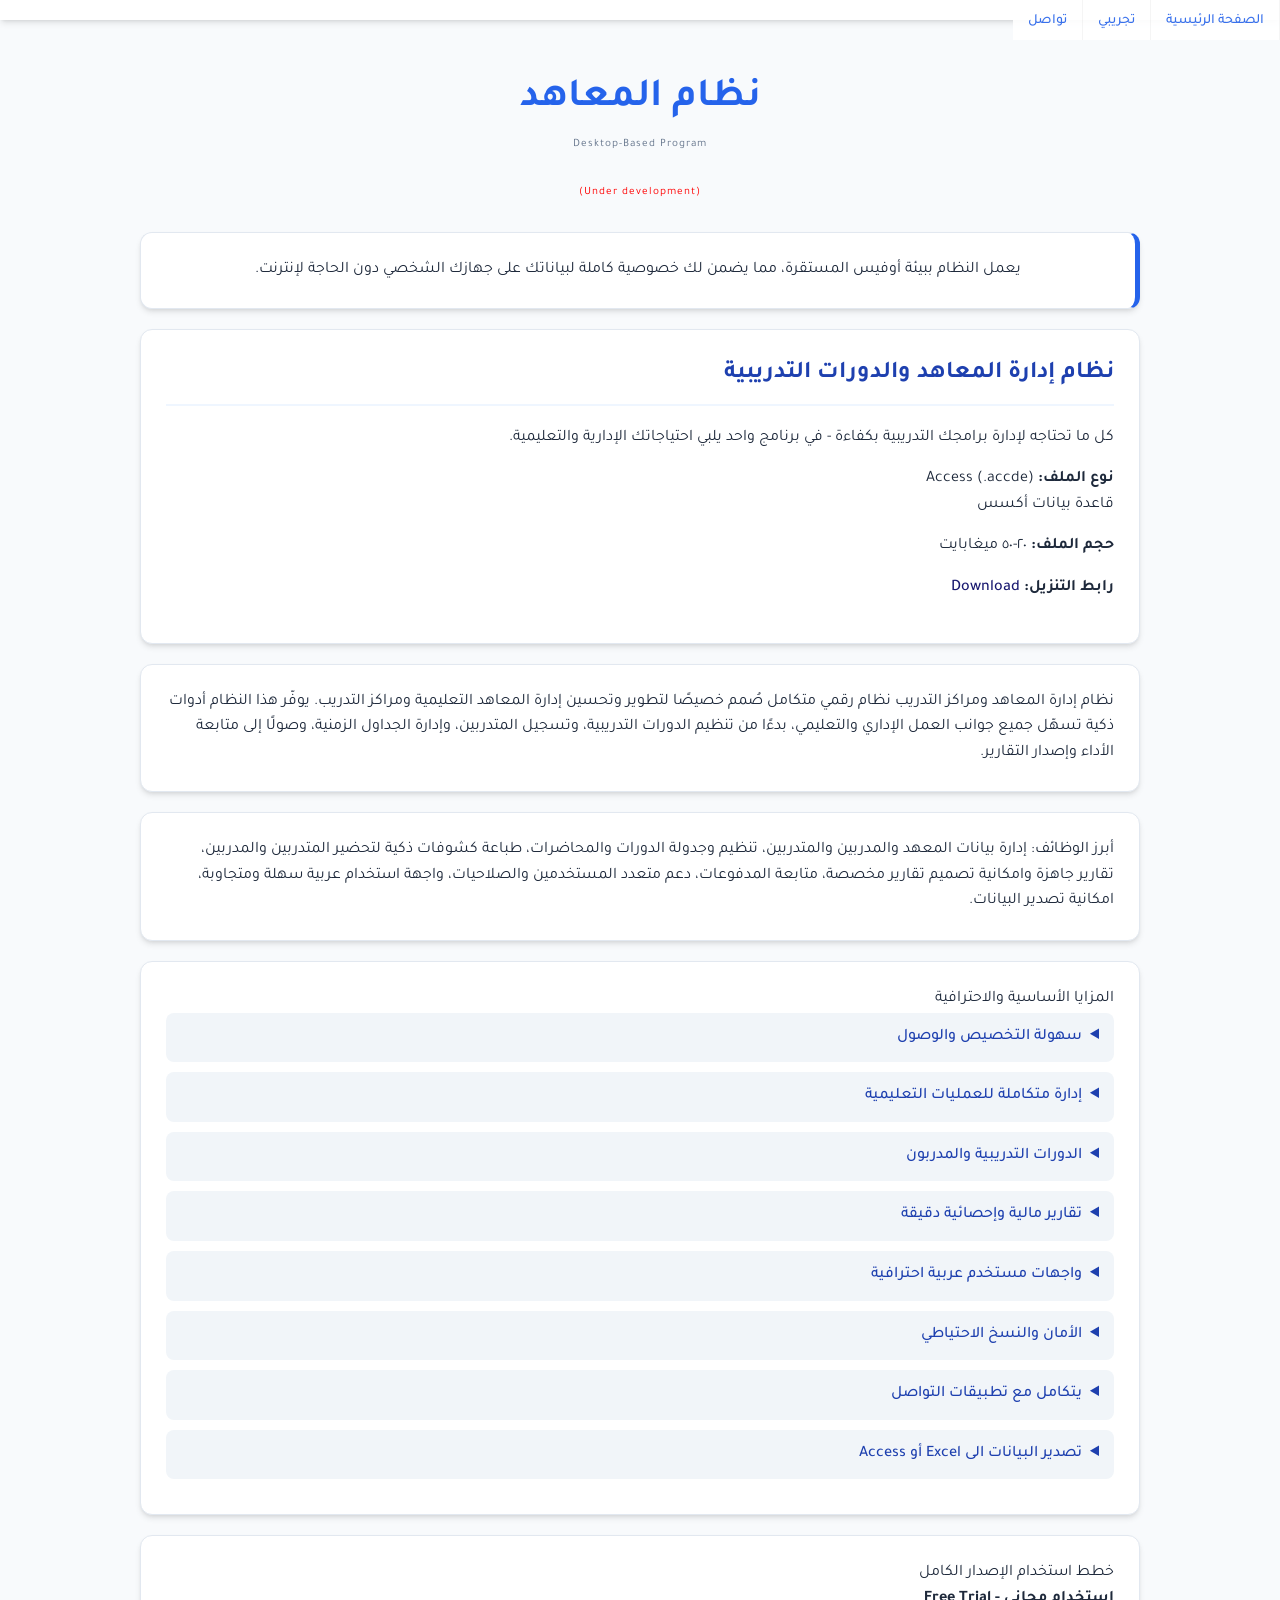
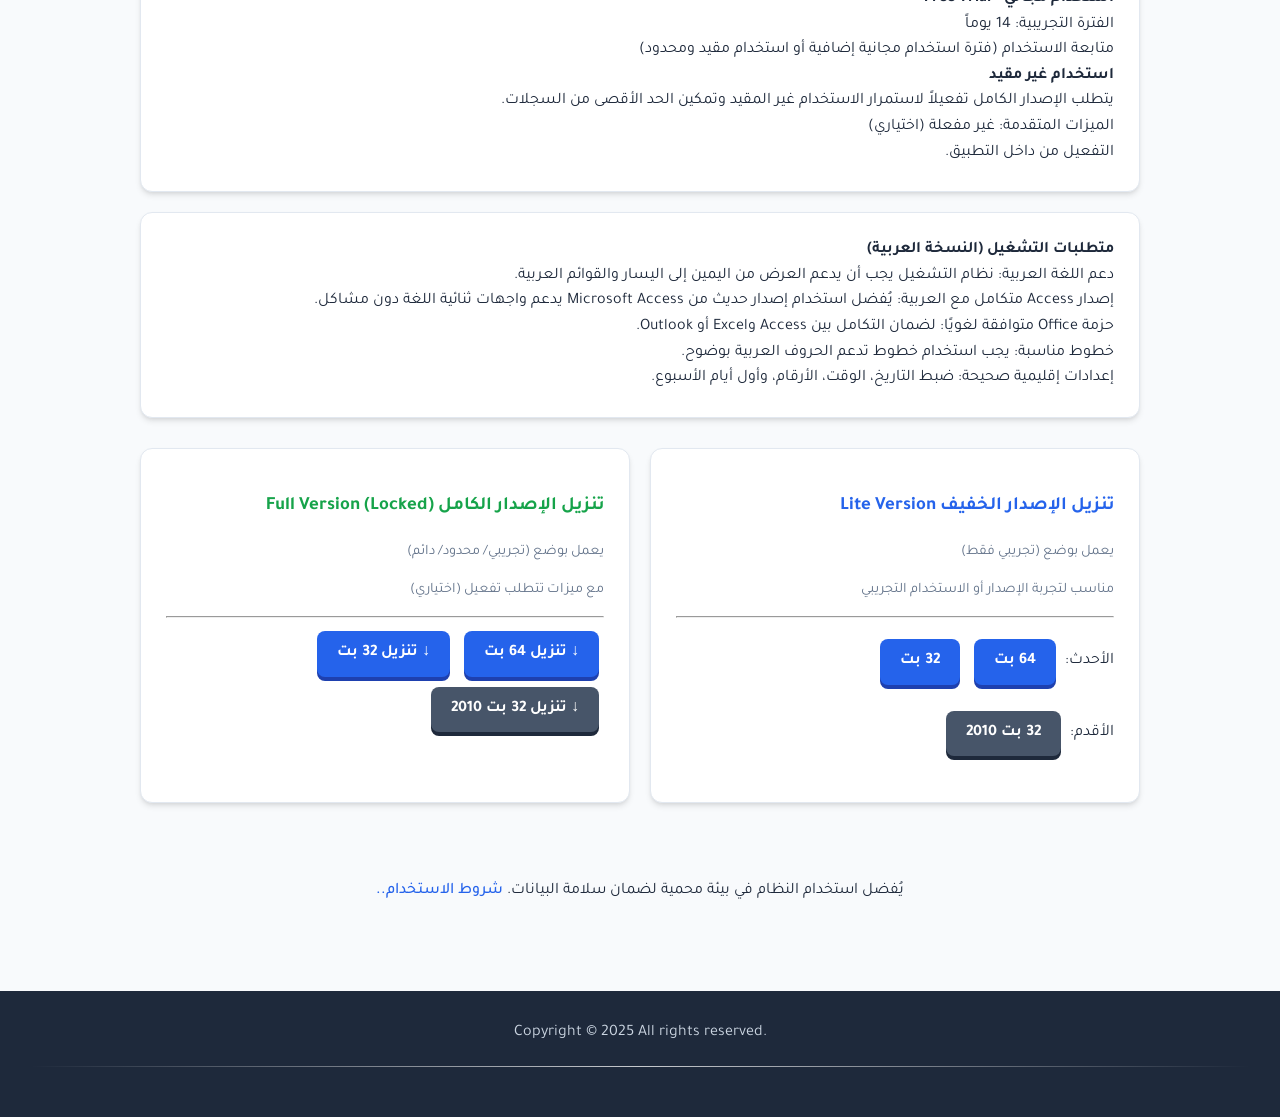
<file: index.html>
<!DOCTYPE html>
<html dir="rtl" lang="ar">
<head>
<link rel="apple-touch-icon" sizes="180x180" href="/apple-touch-icon.png">
<link rel="icon" type="image/png" sizes="32x32" href="/favicon-32x32.png">
<link rel="icon" type="image/png" sizes="16x16" href="/favicon-16x16.png">
<!--<link rel="manifest" href="/site.webmanifest">-->
    <meta charset="utf-8">
    <meta name="viewport" content="width=device-width, initial-scale=1">

    <script src="js/links.js" type="text/javascript"></script>
    <link rel="stylesheet" type="text/css" href="css/menu.css">
    <link rel="stylesheet" type="text/css" href="css/pages.css">
    <link href="https://fonts.googleapis.com/css2?family=Tajawal:wght@300;400;500;700&display=swap" rel="stylesheet">

<meta name="description" content="نظام المعاهد المكتبي | نظام إدارة مراكز التدريب هو نظام إداري شامل للمعاهد ومراكز التدريب، يعتمد على برنامج Access و VBA بواجهات عربية. لإدارة الطلاب، الدورات، الجداول، والتقارير المالية بدقة واحترافية.">
  <meta property="og:image" content="https://idbp.github.io/img.png">
  <meta property="og:image:width" content="1200">
  <meta property="og:image:height" content="630">
  <meta property="og:title" content="نظام المعاهد | نظام مراكز التدريب">
  <meta property="og:description" content="نظام المعاهد نظام ذكي لإدارة الدورات التدريبية يدعم اللغة العربية ويتكامل مع تطبيقات Microsoft.">
<meta property="og:type" content="website" />
<meta property="og:url" content="https://idbp.github.io" />

    <title>تحميل نظام المعاهد المكتبي | أكسس</title>

</head>
<body onload="funclinks()">
    <nav>
    <navbar class="navbar-a">
        <input class="menu-btn" type="checkbox" id="menu-btn" />
        <label class="menu-icon" for="menu-btn"><span class="navicon"></span></label>
        <ul class="menu" id="links"></ul>
    </navbar>
    </nav>
    <div class="container">
        <h1 class="space">
            نظام المعاهد
        </h1>
        <sup>Desktop-Based Program</sup>
        <sup style="color: #ff0000">(Under development)</sup>
        <div class="whitebox" style="text-align: center; border-right: 5px solid var(--primary-color);">يعمل النظام ببيئة أوفيس المستقرة، مما يضمن لك خصوصية كاملة لبياناتك على جهازك الشخصي دون الحاجة لإنترنت.</div>
<main>
        <section>

            <div class="whitebox">
                <h2>نظام إدارة المعاهد والدورات التدريبية</h2>
                <p>كل ما تحتاجه لإدارة برامجك التدريبية بكفاءة - في برنامج واحد يلبي احتياجاتك الإدارية والتعليمية.</p>
                <!--<p>
               <a href='projectforms.pdf'>[عرض توضيحي pdf صور]</a>
                </p>
                <p>
                    <a href='howtouse.pdf'>[كيفية الاستخدام pdf صور]</a>
                </p>
                <p>
                    <a href='template.pdf'>[تصميم التقارير pdf صور]</a>
                </p>-->
                <p><strong>نوع الملف:</strong> Access (.accde)
                <br>
                قاعدة بيانات أكسس
                </p>
<p><strong>حجم الملف:</strong> ٢٠-٥٠ ميغابايت</p>
<p><strong>رابط التنزيل:</strong>
<a href="#download">Download</a> </p>
             </div>

                <div class="whitebox">نظام إدارة المعاهد ومراكز التدريب نظام رقمي متكامل صُمم خصيصًا لتطوير وتحسين إدارة المعاهد التعليمية ومراكز التدريب. يوفّر هذا النظام أدوات ذكية تسهّل جميع جوانب العمل الإداري والتعليمي، بدءًا من تنظيم الدورات التدريبية، وتسجيل المتدربين، وإدارة الجداول الزمنية، وصولًا إلى متابعة الأداء وإصدار التقارير.</div>
               
                <div  class="whitebox">أبرز الوظائف: إدارة بيانات المعهد والمدربين والمتدربين، تنظيم وجدولة الدورات والمحاضرات، طباعة كشوفات ذكية لتحضير المتدربين والمدربين، تقارير جاهزة وامكانية تصميم تقارير مخصصة، متابعة المدفوعات، دعم متعدد المستخدمين والصلاحيات، واجهة استخدام عربية سهلة ومتجاوبة، امكانية تصدير البيانات.</div>
       
             <div class="whitebox">
المزايا الأساسية والاحترافية
<details>
    <summary>سهولة التخصيص والوصول</summary>
    <p>
    الاعتماد على برنامج أكسس Access يمنحك مرونة عالية في تعديل التقارير دون الحاجة لمبرمج خارجي، مع إمكانية الوصول للبيانات محلياً/ الشبكة المحلية LAN متعدد المستخدمين
    </p>
</details>
<details>
    <summary>إدارة متكاملة للعمليات التعليمية</summary>
    <p>
    تسجيل الطلاب، طباعة كشوفات التحضير، استلام الدرجات، وإدارة المدفوعات
    </p>
</details>
<details>
    <summary>الدورات التدريبية والمدربون</summary>
    <p>
     تسجيل المواد والمدربين وإنشاء مجموعات وتحديد مواعيدها الزمنية وحساب مستحقات المدرب 
    </p>
</details>
<details>
    <summary>تقارير مالية وإحصائية دقيقة</summary>
    <p>إنشاء تقارير مفصلة حول الإيرادات، المصروفات، الأرباح، وأداء الدورات بضغطة زر      
    </p>
</details>
<details>
    <summary>واجهات مستخدم عربية احترافية</summary>
    <p>تم تصميم واجهات بسيطة وواضحة بلغة عربية فصحى لضمان تجربة مستخدم سهلة وبديهية، مما يقلل من الحاجة للتدريب الطويل.       
    </p>
</details>
<details>
    <summary>الأمان والنسخ الاحتياطي</summary>
    <p>
يوفر النظام آليات سهلة لعمل نسخ احتياطية منتظمة للبيانات لضمان حماية سجلات المعهد       
    </p>
</details>
<details>
    <summary>يتكامل مع تطبيقات التواصل</summary>
    <p>
يتيح الاتصال الهاتفي بالمتدربين، إرسال رسالة عبر واتساب ويب، المشاركة السحابية، مشاركة رابط ملف الدرجات مع المدرب
    </p>
</details>

<details>
    <summary>تصدير البيانات الى Excel أو Access</summary>
    <p>
تصدير البيانات يتيح إجراء عمليات حسابية خارج النظام، تحليل البيانات، تصميم التقارير، أو استخدامها كقوائم لدمج المراسلات في Word بسهولة وفعالية.
    </p>
</details>
    </div>
           
                <div class="whitebox">
                    خطط استخدام الإصدار الكامل
                    <br><strong>استخدام مجاني - Free Trial</strong><br>
                    الفترة التجريبية: 14 يوماً
<br>
متابعة الاستخدام (فترة استخدام مجانية إضافية أو استخدام مقيد ومحدود)<br><strong>استخدام غير مقيد</strong>
                    <br>
                    يتطلب الإصدار الكامل تفعيلاً لاستمرار الاستخدام غير المقيد وتمكين الحد الأقصى من السجلات.
<br>
                    الميزات المتقدمة: غير مفعلة (اختياري)<br>
                    التفعيل من داخل التطبيق.
                </div>
           
           
            <div class="whitebox"><strong>
متطلبات التشغيل (النسخة العربية)</strong><br>
دعم اللغة العربية: نظام التشغيل يجب أن يدعم العرض من اليمين إلى اليسار والقوائم العربية.<br>
إصدار Access متكامل مع العربية: يُفضل استخدام إصدار حديث من Microsoft Access يدعم واجهات ثنائية اللغة دون مشاكل.<br>
حزمة Office متوافقة لغويًا: لضمان التكامل بين Access وExcel أو Outlook.<br>
خطوط مناسبة: يجب استخدام خطوط تدعم الحروف العربية بوضوح.<br>
إعدادات إقليمية صحيحة: ضبط التاريخ، الوقت، الأرقام، وأول أيام الأسبوع. 
<!--<p>
<a href='help.pdf'>[طريقة الثبيت]</a> 
</p>-->
          
        </div>
       
            <div id="download" class="content-box">
                <div class="whitebox">
                    <h3 style="color: var(--primary-color)">تنزيل الإصدار الخفيف Lite Version
                    </h3>
                <p style="font-size: 0.9rem; color: var(--text-light)">
                        يعمل بوضع (تجريبي فقط)
                        </p><p style="font-size: 0.9rem; color: var(--text-light)">
                        مناسب لتجربة الإصدار أو الاستخدام التجريبي
                    </p>
			    <hr>
                    <p>الأحدث:
                    <a href='#d64Bit16Ar.zip' class="btn">64 بت</a>
                <a href='#d32Bit16Ar.zip' class="btn">32 بت</a>
                    </p><p>الأقدم:
                    <a href='#d32Bit14Ar.zip' class="btn" id="Gbtn">32 بت 2010</a></p>
                </div>
                <div class="whitebox">
                    <h3 style="color: #16a34a">تنزيل الإصدار الكامل Full Version (Locked)</h3>
                    <p style="font-size: 0.9rem; color: var(--text-light)">
                       يعمل بوضع (تجريبي/ محدود/ دائم)
                   </p>
                   <p style="font-size: 0.9rem; color: var(--text-light)">
                       مع ميزات تتطلب تفعيل (اختياري)
                   </p>
			<hr>
	<a href="download.html?file=Inst64Bit16Ar.zip" class="btn">↓ تنزيل 64 بت</a>
    <a href="download.html?file=Inst32Bit16Ar.zip" class="btn">↓ تنزيل 32 بت</a>
    <a href="download.html?file=Inst32Bit14Ar.zip" class="btn" id="Gbtn">↓ تنزيل 32 بت 2010</a>
                </div>
            </div>
        </section>
</main>
</div>

    <div style="padding: 20px; text-align: center;">
  <p>يُفضل استخدام النظام في بيئة محمية لضمان سلامة البيانات.
    <a href="terms.html">شروط الاستخدام..</a>
  </p>
    </div>
        <footer dir="ltr">
            <div id="sociallinks">
                Copyright © 2025 All rights reserved.
            </div>
  <hr class="hr-shadow">       
        </footer>
</body>
</html>
</file>
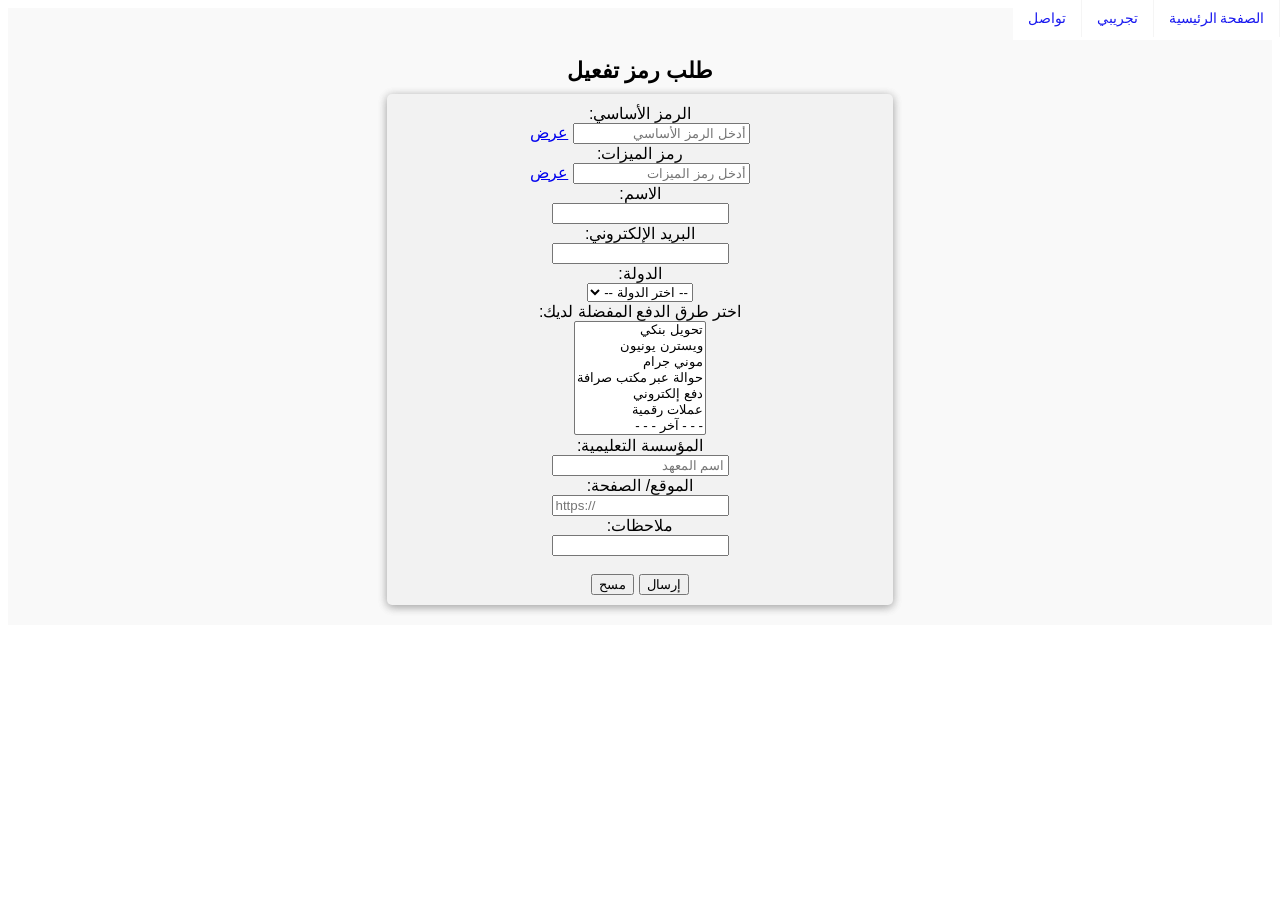
<file: acc.html>
<!DOCTYPE html>
<html dir="rtl" lang="ar">
   <head>
      <meta charset="utf-8">
      <meta name="viewport" content="width=device-width, initial-scale=1">
      <script src="js/links.js" type="text/javascript"></script>
      <link rel="stylesheet" type="text/css" href="css/menu.css">
      <link rel="stylesheet" type="text/css" media="screen and (max-width: 767px)" href="css/smallscreen.css">
      <link rel="stylesheet" type="text/css" media="screen and (min-width: 768px)" href="css/widescreen.css">

      <title></title>
   </head>
   <body onload="funclinks();">
    <nav>
      <navbar class="navbar-a">
        <input class="menu-btn" type="checkbox" id="menu-btn" />
        <label class="menu-icon" for="menu-btn"><span class="navicon"></span></label>
        <ul class="menu" id="links"></ul>
      </navbar>
    </nav>
<div class="container">
         <h1 class="space">
           طلب رمز تفعيل
         </h1>
	<div class="whitebox">
<form onsubmit="return validateInputs()" action="https://formspree.io/f/xpwyyljp" method="POST">
      <div>
          <label for="rm">الرمز الأساسي:<br>
              <input type="text" name="rm" id="rm" placeholder="أدخل الرمز الأساسي" required>
          </label>
          <a id="link1" href="#">عرض</a>
      </div>
      <div>
        <label for="rf">رمز الميزات:<br>
          <input type="text" name="rf" id="rf" placeholder="أدخل رمز الميزات" required>
        </label>
        <a id="link2" href="#">عرض</a>
      </div>
      <div>
        <label for="name">الاسم:<br>
		<input type="text" name="name" required>
        </label>
      </div>
      <div>
        <label for="email">البريد الإلكتروني:<br>
		<input type="email" name="_replyto" required>
        </label>
      </div>
      <div>
        <label for="country">الدولة:<br>
          <select name="country" id="country" required>
            <option value="">-- اختر الدولة --</option>
            <option value="اليمن">اليمن</option>
            <option value="السعودية">السعودية</option>
            <option value="مصر">مصر</option>
            <option value="الإمارات">الإمارات</option>
            <option value="قطر">قطر</option>
            <option value="الكويت">الكويت</option>
            <option value="البحرين">البحرين</option>
            <option value="عمان">عمان</option>
            <option value="الأردن">الأردن</option>
            <option value="فلسطين">فلسطين</option>
            <option value="العراق">العراق</option>
            <option value="سوريا">سوريا</option>
            <option value="لبنان">لبنان</option>
            <option value="الجزائر">الجزائر</option>
            <option value="المغرب">المغرب</option>
            <option value="تونس">تونس</option>
            <option value="ليبيا">ليبيا</option>
            <option value="السودان">السودان</option>
            <option value="موريتانيا">موريتانيا</option>
            <option value="الصومال">الصومال</option>
            <option value="جزر_القمر">جزر القمر</option>
            <option value="Other">Other</option>
          </select>
        </label>
      </div>
      <div>
  <label for="payment">اختر طرق الدفع المفضلة لديك:<br>
  <select id="payment" name="payment[]" multiple size="7" required>
      <option value="bank_transfer">تحويل بنكي</option>
      <option value="western_union">ويسترن يونيون</option>
      <option value="moneygram">موني جرام</option>
      <option value="hawala">حوالة عبر مكتب صرافة</option>
      <option value="Elect_pay">دفع إلكتروني</option>
      <option value="cryptocurrency">عملات رقمية</option>
      <option value="other">- - - آخر - - -</option>
  </select>
  </label>
      </div>
      <div>
       <label>
         المؤسسة التعليمية:<br>
         <input type="text" name="institute" placeholder="اسم المعهد" required>
       </label>
      </div>
      <div>
       <label>
         الموقع/ الصفحة:<br>
         <input dir="ltr" type="url" name="website" placeholder="https://" required>
       </label>
      </div>
      <div>
        <label>
          ملاحظات:<br>
          <input type="text" name="message">
        </label>
      </div>
      <br>
	<button type="submit">إرسال</button>
        <input type="reset" name="reset" value="مسح" />
    </form>
    </div>
         <footer>
		<div>
		</div>
         </footer>
</div>

<script>
  // دالة للتحقق من النص
  function validateInput(value) {
    return value.toUpperCase().startsWith("RQ");
  }

  // ملء الحقول من الرابط عند تحميل الصفحة
  window.addEventListener("load", function() {
    const urlParams = new URLSearchParams(window.location.search);
    if (urlParams.get('rm')) document.getElementById('rm').value = decodeURIComponent(urlParams.get('rm'));
    if (urlParams.get('rf')) document.getElementById('rf').value = decodeURIComponent(urlParams.get('rf'));
  });

  document.addEventListener('DOMContentLoaded', function() {
    
    // دالة المعالجة عند الضغط
    function handleLinkClick(event, inputId) {
      event.preventDefault();
      var val = document.getElementById(inputId).value.trim();
      
      if (!val) {
        alert('الرجاء إدخال قيمة');
        return;
      }
      
      if (!validateInput(val)) {
        alert("الرمز غير صحيح");
        return;
      }
      
      var targetPage = val.toLowerCase().includes('f') ? 'acf.html' : 'acm.html';
      var finalUrl = targetPage + '?rq=' + encodeURIComponent(val);
      
      // إعادة التوجيه
      window.location.href = finalUrl;
    }

    // ربط الأحداث بالأزرار
    document.getElementById('link1').addEventListener('click', function(e) {
      handleLinkClick(e, 'rm');
    });

    document.getElementById('link2').addEventListener('click', function(e) {
      handleLinkClick(e, 'rf');
    });
  });

  function validateInputs() {
    const rm = document.getElementById('rm').value.trim();
    const rf = document.getElementById('rf').value.trim();

    if (!rm.toUpperCase().startsWith("RQ") || !rf.toUpperCase().startsWith("RQ")) {
      alert("خطأ: يجب إدخال رموز صحيحة");
      return false; 
    }
    return true;
  }
</script>

   </body>
</html>
</file>
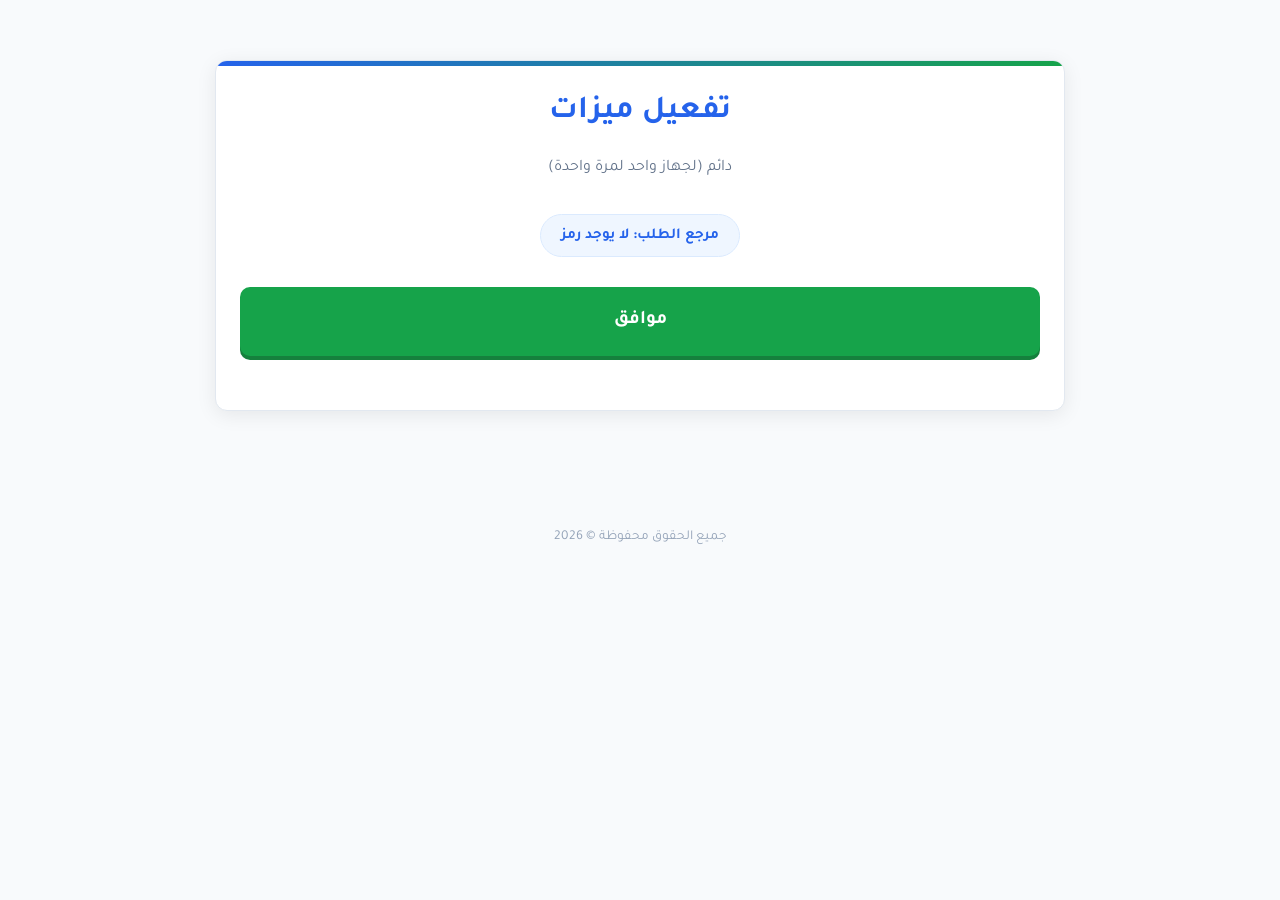
<file: acf.html>
<!DOCTYPE html>
<html dir="rtl" lang="ar">
<head>
    <meta charset="utf-8">
    <meta name="viewport" content="width=device-width, initial-scale=1">
    <title>تفعيل ميزات</title>
    <link href="https://fonts.googleapis.com/css2?family=Tajawal:wght@300;400;500;700&display=swap" rel="stylesheet">
    
    <style>
        :root {
            --primary: #2563eb;
            --secondary: #1e40af;
            --success: #16a34a;
            --warning: #f59e0b;
            --bg: #f8fafc;
            --text: #1e293b;
            --white: #ffffff;
            --shadow: 0 4px 20px rgba(0,0,0,0.08);
            --radius: 12px;
        }

        body {
            font-family: 'Tajawal', sans-serif;
            background-color: var(--bg);
            color: var(--text);
            margin: 0;
            line-height: 1.7;
        }

        .container {
            max-width: 850px;
            margin: 40px auto;
            padding: 20px;
        }

        .card {
            background: var(--white);
            border-radius: var(--radius);
            box-shadow: var(--shadow);
            padding: 24px;
            margin-bottom: 25px;
            border: 1px solid #e2e8f0;
            position: relative;
            overflow: hidden;
        }

        .card::before {
            content: "";
            position: absolute;
            top: 0; right: 0; left: 0;
            height: 5px;
            background: linear-gradient(90deg, var(--primary), var(--success));
        }

        .header-section {
            text-align: center;
            margin-bottom: 30px;
        }

        .request-badge {
            display: inline-block;
            background: #eff6ff;
            color: var(--primary);
            padding: 8px 20px;
            border-radius: 50px;
            font-weight: bold;
            font-size: 0.95rem;
            margin-top: 15px;
            border: 1px solid #dbeafe;
        }

        .price-tag {
            font-size: 2.5rem;
            font-weight: 800;
            color: var(--text);
            margin: 25px 0;
            text-align: center;
        }

        .price-tag span {
            font-size: 1.1rem;
            color: #64748b;
            font-weight: normal;
        }

        .extract-box {
            background: #f1f5f9;
            padding: 20px;
            border-radius: 10px;
            margin: 20px 0;
            border: 1px dashed #cbd5e1;
        }

        .extract-box label {
            display: block;
            font-weight: 700;
            margin-bottom: 8px;
            color: var(--secondary);
        }

        .unit-list {
            display: flex;
            flex-wrap: wrap;
            gap: 10px;
            justify-content: center;
            margin: 25px 0;
            padding: 0;
            list-style: none;
        }

        .unit-item {
            background: #f8fafc;
            border: 1px solid #e2e8f0;
            padding: 6px 15px;
            border-radius: 6px;
            font-size: 0.9rem;
            color: var(--text);
        }

        .alert-box {
            border-right: 4px solid var(--warning);
            background: #fffbeb;
            padding: 15px 20px;
            margin: 25px 0;
            font-size: 0.9rem;
            border-radius: 4px;
        }

        .btn-pay {
            display: block;
            background: var(--success);
            color: white !important;
            text-align: center;
            padding: 18px;
            border-radius: 10px;
            text-decoration: none;
            font-weight: bold;
            font-size: 1.2rem;
            transition: all 0.3s ease;
            box-shadow: 0 4px 0 #15803d;
            margin: 30px 0;
        }

        .btn-pay:hover {
            transform: translateY(-2px);
            box-shadow: 0 6px 0 #15803d;
            background: #15803d;
        }

        .bank-info {
            background: #fafafa;
            border: 1px solid #eee;
            padding: 15px;
            border-radius: 8px;
            margin-bottom: 15px;
            font-size: 0.95rem;
        }

        .copy-val { font-family: monospace; font-weight: bold; color: var(--primary); }

        footer { text-align: center; padding: 30px; color: #94a3b8; font-size: 0.85rem; }
        
        hr { border: 0; border-top: 1px solid #eee; margin: 30px 0; }
        
        table { width: 100%; border-collapse: collapse; background: white; border-radius: 8px; overflow: hidden; box-shadow: 0 2px 10px rgba(0,0,0,0.05); }
        th, td { padding: 4px; text-align: right; border-bottom: 1px solid #eee; }
        th { background-color: #f8f9fa; color: #333; }
        .no-result { color: #dc3545; padding: 20px; text-align: center; }
        tr:last-child {
        background-color: #e9ecef;
        border-top: 2px solid #333;
        font-size: 1.1em;
}

    </style>
</head>
<body>

<div class="container">
    <div class="card">
        <div class="header-section">
            <h1 style="margin:0; color: var(--primary);">تفعيل ميزات</h1>
            <p style="color: #64748b;">دائم (لجهاز واحد لمرة واحدة)</p>
            <div class="request-badge">مرجع الطلب: <span id="req-code-display">---</span></div>
        </div>

<input type="number" id="targetSum" disabled hidden>
    <div id="results-container">
    </div>

        <a href="" id="pay-link" class="btn-pay">موافق</a>

    </div>
</div>

<footer>
    جميع الحقوق محفوظة © 2026
</footer>
<script>
    // الدالة المطلوبة للتنفيذ في النهاية
    function handleSearch() {
        console.log("تم تنفيذ دالة handleSearch بنجاح بعد معالجة الرمز.");
        // يمكنك إضافة أي منطق برمجي هنا (مثلاً إرسال إحصائية أو عرض تنبيه)
    }

    // جلب الباراميتر من الرابط
    function getQueryParam(param) {
        const urlParams = new URLSearchParams(window.location.search);
        return urlParams.get(param);
    }

    window.onload = function() {
        // 1. قراءة رمز الطلب rq
        const requestCode = getQueryParam('rq') || "لا يوجد رمز";
        
        // 2. تحديث واجهة الصفحة بالرمز
        document.getElementById('req-code-display').innerText = requestCode;
        const refElements = document.getElementsByClassName('req-val');
        for(let el of refElements) {
            el.innerText = requestCode;
        }

        // 3. البحث عن أي رقم يأتي بعد حرف P (تجاهل حالة الحرف)
        // مثال: ST9987P5656 سيعيد 5656
        const pMatch = requestCode.match(/f(\d+)/i);
        const targetInput = document.getElementById('targetSum');
        
        let extractedValue = "";
        if (pMatch && pMatch[1]) {
            extractedValue = pMatch[1];
            targetInput.value = extractedValue;
        } else {
            targetInput.value = "لم يتم العثور على قيمة P";
        }

        // 4. تحديث رابط زر الدفع الإلكتروني بالمعلومات المستخرجة
        const payLink = document.getElementById('pay-link');
        const paymentGatewayUrl = "reqactive.html"; // رابط بوابتك
        payLink.href = `${paymentGatewayUrl}?rq=${encodeURIComponent(requestCode)}`;

        // 5. تنفيذ الدالة المطلوبة في النهاية
        if (typeof handleSearch === "function") {
            handleSearch();
        }
    };
</script>
<script src="acf.js"></script>
</body>
</html>
</file>
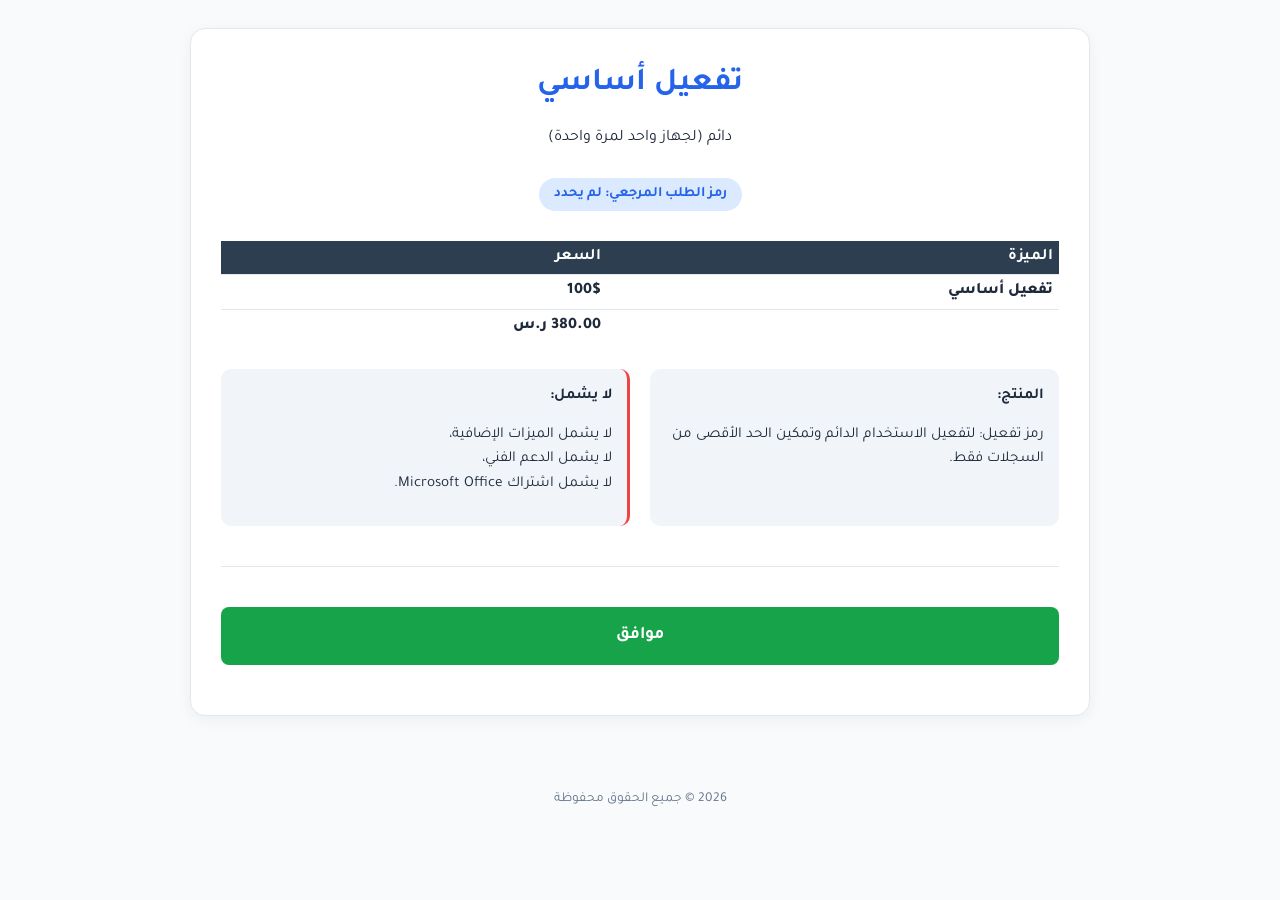
<file: acm.html>
<!DOCTYPE html>
<html dir="rtl" lang="ar">
<head>
    <meta charset="utf-8">
    <meta name="viewport" content="width=device-width, initial-scale=1">
    <title>تفعيل النظام</title>
    <link href="https://fonts.googleapis.com/css2?family=Tajawal:wght@300;400;500;700&display=swap" rel="stylesheet">
    <style>
        :root {
            --primary: #2563eb;
            --secondary: #1e40af;
            --success: #16a34a;
            --warning: #f59e0b;
            --bg: #f8fafc;
            --text: #1e293b;
            --white: #ffffff;
            --shadow: 0 4px 15px rgba(0,0,0,0.05);
        }

        body {
            font-family: 'Tajawal', sans-serif;
            background-color: var(--bg);
            color: var(--text);
            margin: 0;
            line-height: 1.6;
        }

        .container {
            max-width: 900px;
            margin: 8px auto;
            padding: 20px;
        }

        .card {
            background: var(--white);
            border-radius: 15px;
            box-shadow: var(--shadow);
            padding: 30px;
            margin-bottom: 25px;
            border: 1px solid #e2e8f0;
        }

        .header-section {
            text-align: center;
            margin-bottom: 30px;
        }

        .request-badge {
            display: inline-block;
            background: #dbeafe;
            color: var(--primary);
            padding: 5px 15px;
            border-radius: 50px;
            font-weight: bold;
            font-size: 0.9rem;
            margin-top: 10px;
        }

        .price-tag {
            font-size: 2.2rem;
            font-weight: 800;
            color: var(--text);
            margin: 20px 0;
            text-align: center;
        }

        .price-tag span {
            font-size: 1rem;
            color: #64748b;
            font-weight: normal;
        }

        .grid-info {
            display: grid;
            grid-template-columns: 1fr 1fr;
            gap: 20px;
            margin: 25px 0;
        }

        table {
            width: 100%;
            border-collapse: collapse;
            font-size: 1rem;
        }
        th, td {
            padding: 4px 6px;
            text-align: right;
            border-bottom: 1px solid #e2e8f0;
        }
        th {
            background-color: #2c3e50;
            color: white;
            font-weight: 600;
            letter-spacing: 0.5px;
        }
        tr:last-child td {
            border-bottom: none;
        }
        tr:hover {
            background-color: #f9fafb;
        }
        .highlight {
            background-color: #fef9e3;
        }
        .currency {
            font-weight: bold;
            color: #2c7a4d;
        }
        .sar-row {
            background-color: #f1f5f9;
            font-weight: 500;
        }
        .sar-amount {
            color: #b45309;
            font-weight: bold;
        }
        .error-message {
            text-align: center;
            padding: 30px;
            color: #e53e3e;
            background: #fff5f5;
        }
        @media (max-width: 600px) {
            .grid-info { grid-template-columns: 1fr; }
            th,
            td {
                padding: 10px 12px;
                font-size: 0.9rem;
            }
        }

        .info-box {
            background: #f1f5f9;
            padding: 15px;
            border-radius: 10px;
            font-size: 0.95rem;
        }

        .unit-list {
            list-style: none;
            padding: 0;
            display: flex;
            flex-wrap: wrap;
            gap: 10px;
            justify-content: center;
            margin: 20px 0;
        }

        .unit-item {
            background: #f8fafc;
            border: 1px solid #cbd5e1;
            padding: 5px 15px;
            border-radius: 5px;
            font-size: 0.85rem;
        }

        .payment-methods {
            margin-top: 30px;
        }

        .btn-pay {
            display: block;
            background: var(--success);
            color: white;
            text-align: center;
            padding: 15px;
            border-radius: 8px;
            text-decoration: none;
            font-weight: bold;
            font-size: 1.1rem;
            transition: 0.3s;
            margin-bottom: 20px;
        }

        .btn-pay:hover { background: #15803d; transform: translateY(-2px); }

        .bank-details {
            border: 1px dashed #cbd5e1;
            padding: 15px;
            border-radius: 10px;
            margin-bottom: 10px;
        }

        .copy-val { font-family: monospace; font-weight: bold; color: var(--primary); }

        footer { text-align: center; color: #64748b; font-size: 0.85rem; padding: 20px; }
    </style>
</head>
<body>

<div class="container">
    <div class="card">
        <div class="header-section">
            <h1 style="margin:0; color: var(--primary);">تفعيل أساسي</h1>
            <p>دائم (لجهاز واحد لمرة واحدة)</p>
            <div class="request-badge">رمز الطلب المرجعي: <span id="req-code-display">----</span></div>
        </div>

        <div class="price-tag">
    <table>
                <thead>
                    <tr>
                        <th>الميزة</th>
                        <th>السعر</th>
                    </tr>
                </thead>
        <tbody id="product-table">
            <tr><td colspan="2" class="error-message">جاري التحميل...</td></tr>
        </tbody>
    </table>
        </div>

        <div class="grid-info">
            <div class="info-box">
                <strong>المنتج:</strong>
                <p>رمز تفعيل: لتفعيل الاستخدام الدائم وتمكين الحد الأقصى من السجلات فقط.</p>
            </div>
            <div class="info-box" style="border-right: 3px solid #ef4444;">
                <strong>لا يشمل:</strong>
                <p>لا يشمل الميزات الإضافية،<br>لا يشمل الدعم الفني،<br>لا يشمل اشتراك Microsoft Office.</p>
            </div>
        </div>

        <hr style="border: 0; border-top: 1px solid #e2e8f0; margin: 40px 0;">

        <div class="payment-methods">
            <a href="#" id="pay-link" class="btn-pay">موافق</a>
        </div>
    </div>
</div>

<footer>
2026 © جميع الحقوق محفوظة
</footer>

<script>
    // دالة لجلب الباراميتر من الرابط
    function getQueryParam(param) {
        const urlParams = new URLSearchParams(window.location.search);
        return urlParams.get(param);
    }

    window.onload = function() {
        const requestCode = getQueryParam('rq') || "لم يحدد";
        
        // تحديث النصوص في الصفحة
        document.getElementById('req-code-display').innerText = requestCode;
        const refElements = document.getElementsByClassName('req-val');
        for(let el of refElements) {
            el.innerText = requestCode;
        }

        // تحديث رابط الدفع الإلكتروني ليشمل الرمز
        const payLink = document.getElementById('pay-link');
        const basePayUrl = "reqactive.html"; // استبدل برابط بوابتك
        payLink.href = `${basePayUrl}?rq=${encodeURIComponent(requestCode)}`;
    };


    // دالة لاستخراج القيمة الرقمية من السعر (تتعامل مع نصوص مثل "$100" أو "free")
    function extractNumericPrice(price) {
        if (price === undefined || price === null) return NaN;
        const cleaned = price.toString().replace(/[^0-9.]/g, '');
        const num = parseFloat(cleaned);
        return isNaN(num) ? NaN : num;
    }
    
    // جلب البيانات من ملف data.json 
    fetch('acf.json')
        .then(response => {
            if (!response.ok) {
                throw new Error('فشل تحميل الملف');
            }
            return response.json();
        })
        .then(data => {
            // البحث عن العنصر الذي id === 1
            const item = data.find(item => item.id === 1);
            
            if (!item) {
                document.getElementById('product-table').innerHTML = `
                        <tr><td colspan="2">لا يوجد منتج بالمعرف 1</td></tr>
                    `;
                return;
            }
            
            const numericPrice = extractNumericPrice(item.price);
            const isValidPrice = !isNaN(numericPrice);
            const sarAmount = isValidPrice ? (numericPrice * 3.8).toFixed(2) : 'غير متوفر';
            
            // إنشاء محتوى الجدول: سطر للمنتج وسطر للتحويل
            const tableHTML = `
                    <tr>
                        <td>${item.name}</td>
                        <td>${item.price}</td>
                    </tr>
                    <tr>
                        <td></td>
                        <td>${isValidPrice ? sarAmount + ' ر.س' : 'لا يمكن التحويل'}</td>
                    </tr>
                `;
            
            document.getElementById('product-table').innerHTML = tableHTML;
        })
        .catch(error => {
            console.error('خطأ:', error);
            document.getElementById('product-table').innerHTML = `
                    <tr><td colspan="2">حدث خطأ أثناء تحميل البيانات</td></tr>
                `;
        });
</script>
</body>
</html>
</file>
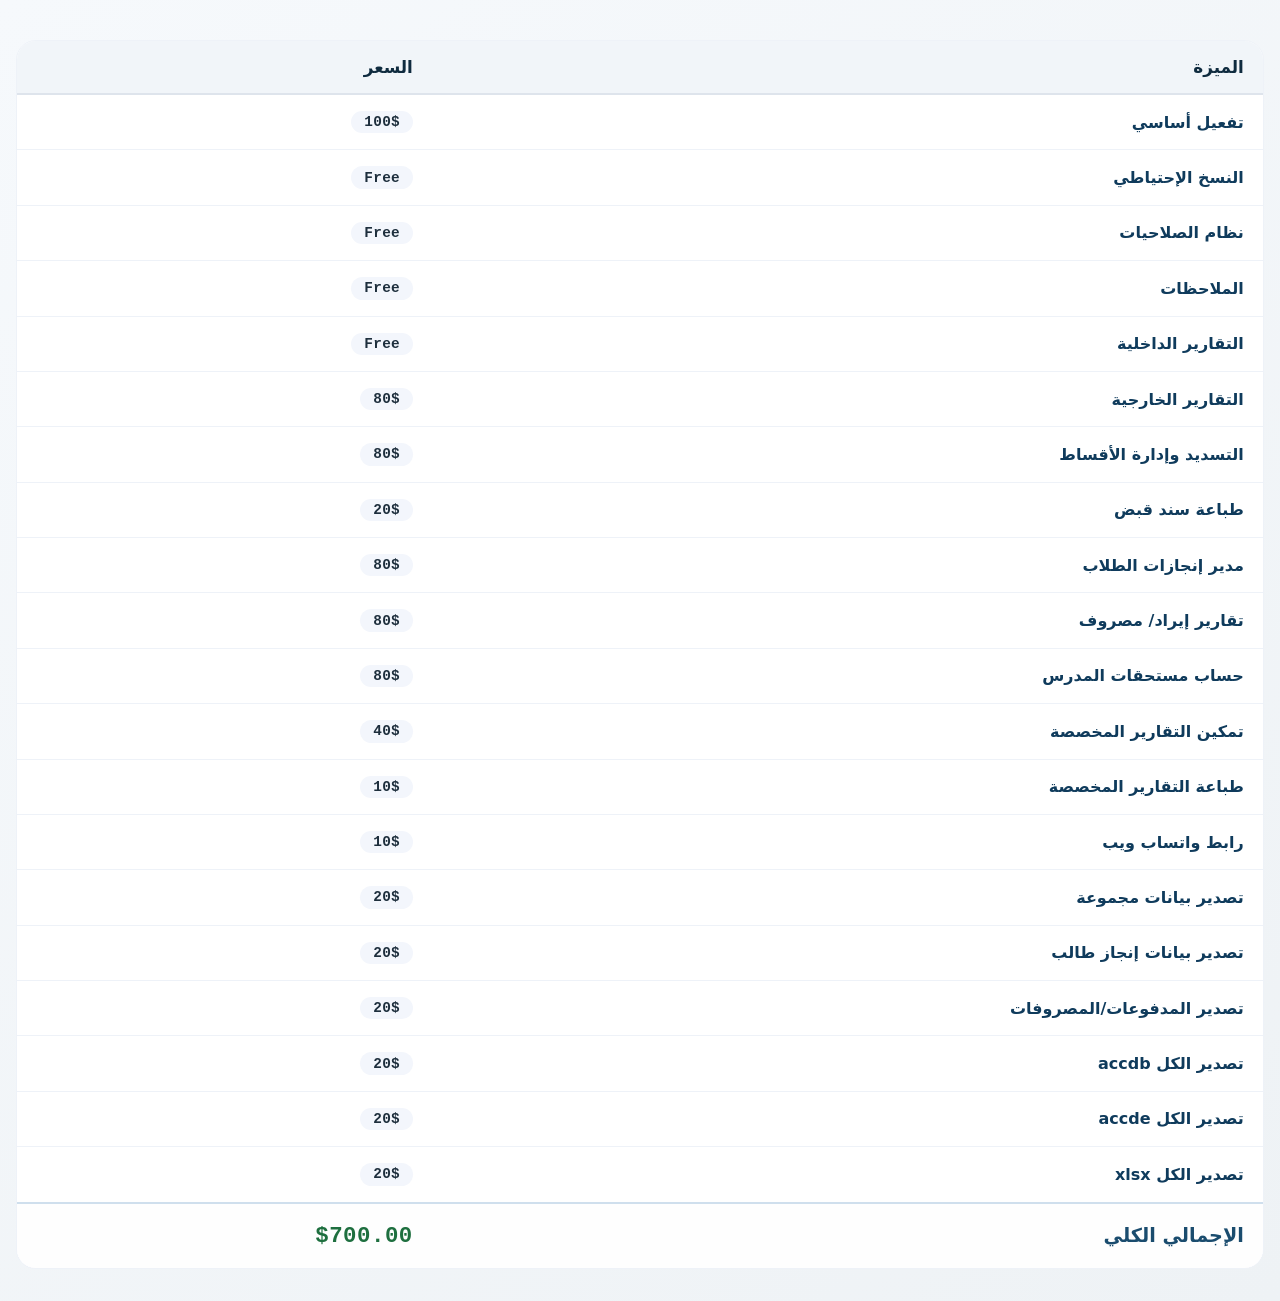
<file: allf.html>
<!DOCTYPE html>
<html lang="ar" dir="rtl">
<head>
    <meta charset="UTF-8">
    <meta name="viewport" content="width=device-width, initial-scale=1.0, user-scalable=yes">
    <title>عرض الميزات - الأسعار - الإجمالي</title>
    <style>
        * {
            margin: 0;
            padding: 0;
            box-sizing: border-box;
        }

        body {
            font-family: 'Segoe UI', 'Tahoma', 'Noto Sans Arabic', system-ui, -apple-system, sans-serif;
            background: linear-gradient(145deg, #f6f9fc 0%, #eef2f5 100%);
            min-height: 100vh;
            padding: 2rem 1rem;
            color: #1a2c3e;
        }

        .container {
            max-width: 1000px;
            margin: 0 auto;
            background: rgba(255, 255, 255, 0.96);
            border-radius: 2rem;
            box-shadow: 0 20px 35px -12px rgba(0, 0, 0, 0.15), 0 1px 3px rgba(0, 0, 0, 0.05);
            overflow: hidden;
            backdrop-filter: blur(0px);
            transition: all 0.2s ease;
        }

        .header {
            background: #1e3a5f;
            padding: 1.5rem 2rem;
            border-bottom: 1px solid #e9edf2;
        }

        .header h1 {
            color: white;
            font-size: 1.9rem;
            font-weight: 600;
            letter-spacing: -0.2px;
            display: flex;
            align-items: center;
            gap: 12px;
            flex-wrap: wrap;
        }

        .header h1:before {
            content: "📦";
            font-size: 1.8rem;
            filter: drop-shadow(0 2px 2px rgba(0,0,0,0.1));
        }

        .content {
            padding: 2rem;
        }

        .status-card {
            background: #f8fafc;
            border-radius: 1.25rem;
            padding: 1.8rem;
            text-align: center;
            color: #2c3e4e;
            border: 1px solid #e2e8f0;
            margin-bottom: 1.5rem;
            font-size: 1rem;
            font-weight: 500;
        }

        .spinner {
            display: inline-block;
            width: 24px;
            height: 24px;
            border: 3px solid rgba(30, 58, 95, 0.2);
            border-radius: 50%;
            border-top-color: #1e3a5f;
            animation: spin 0.7s linear infinite;
            margin-left: 12px;
            vertical-align: middle;
        }

        @keyframes spin {
            to { transform: rotate(360deg); }
        }

        .products-table-wrapper {
            overflow-x: auto;
            border-radius: 1.25rem;
            border: 1px solid #eef2f8;
            background: white;
            margin-top: 0.5rem;
        }

        table {
            width: 100%;
            border-collapse: collapse;
            font-size: 1rem;
            min-width: 320px;
        }

        th {
            background: #f1f5f9;
            padding: 1rem 1.2rem;
            font-weight: 700;
            font-size: 1.05rem;
            color: #0f2b3f;
            border-bottom: 2px solid #dee4ec;
            text-align: right;
        }

        td {
            padding: 1rem 1.2rem;
            border-bottom: 1px solid #eef2f8;
            color: #1e2f3d;
            font-weight: 500;
        }

        tr:last-child td {
            border-bottom: none;
        }

        .product-name {
            font-weight: 600;
            color: #0f3b5c;
        }

        .price-value {
            font-family: 'Courier New', 'SF Mono', monospace;
            font-weight: 600;
            background: #f3f6fc;
            display: inline-block;
            padding: 0.2rem 0.8rem;
            border-radius: 40px;
            font-size: 0.9rem;
            letter-spacing: 0.3px;
        }

        tfoot tr {
            background: #f9fbfe;
            border-top: 2px solid #cfdfed;
        }

        tfoot td {
            font-weight: 800;
            font-size: 1.2rem;
            padding: 1.2rem 1.2rem;
            background: #fefefe;
        }

        .total-label {
            font-size: 1.2rem;
            color: #1a4c6e;
            font-weight: 800;
        }

        .total-amount {
            color: #1e6f3f;
            font-size: 1.4rem;
            font-weight: 800;
            font-family: monospace;
            letter-spacing: 0.5px;
        }

        .error-message {
            background: #fee9e6;
            border-right: 5px solid #c2410c;
            color: #9b2c1d;
            padding: 1rem 1.4rem;
            border-radius: 1rem;
            font-weight: 500;
        }

        .badge-empty {
            background: #eef2ff;
            padding: 2rem;
            text-align: center;
            border-radius: 1.2rem;
            color: #4b6b8f;
        }

        footer {
            font-size: 0.8rem;
            text-align: center;
            padding: 1rem 2rem;
            border-top: 1px solid #e9edf2;
            color: #5f7f9e;
            background: #fcfdff;
        }

        @media (max-width: 640px) {
            .content {
                padding: 1.2rem;
            }
            th, td {
                padding: 0.8rem 0.9rem;
            }
            .total-amount {
                font-size: 1.2rem;
            }
        }
    </style>
</head>
<body>
        <div id="loadingState" class="status-card">
            <span class="spinner"></span> جاري تحميل الميزات...
        </div>
        <div id="errorMessage" class="status-card error-message" style="display: none;"></div>
        
        <div id="tableWrapper" class="products-table-wrapper" style="display: none;">
            <table id="productsTable">
                <thead>
                    <tr>
                        <th>الميزة</th>
                        <th>السعر</th>
                    </tr>
                </thead>
                <tbody id="tableBody">
                </tbody>
                <tfoot id="tableFoot">
                    <tr>
                        <td class="total-label">الإجمالي الكلي</td>
                        <td id="totalAmountCell" class="total-amount">$0.00</td>
                    </tr>
                </tfoot>
            </table>
        </div>
<script>
    (function() {
        const DATA_URL = './acf.json';
        
        const loadingDiv = document.getElementById('loadingState');
        const errorDiv = document.getElementById('errorMessage');
        const tableWrapper = document.getElementById('tableWrapper');
        const tableBody = document.getElementById('tableBody');
        const totalAmountSpan = document.getElementById('totalAmountCell');
        
        function extractPriceNumber(priceRaw) {
            if (priceRaw === undefined || priceRaw === null) {
                return 0;
            }
            if (typeof priceRaw === 'number') {
                return isNaN(priceRaw) ? 0 : priceRaw;
            }
            if (typeof priceRaw === 'string') {
                const trimmed = priceRaw.trim();
                const match = trimmed.match(/(\d+(?:\.\d+)?)/);
                if (match && match[1]) {
                    const num = parseFloat(match[1]);
                    return isNaN(num) ? 0 : num;
                }
                const fallbackNum = parseFloat(trimmed.replace(/[^\d.-]/g, ''));
                return isNaN(fallbackNum) ? 0 : fallbackNum;
            }
            return 0;
        }
        
        function formatCurrency(value) {
            if (isNaN(value)) return '$0.00';
            return `$${value.toFixed(2)}`;
        }
        
        function renderProducts(productsArray) {
            tableBody.innerHTML = '';
            
            if (!Array.isArray(productsArray) || productsArray.length === 0) {
                const emptyRow = document.createElement('tr');
                const emptyCell = document.createElement('td');
                emptyCell.colSpan = 2;
                emptyCell.style.textAlign = 'center';
                emptyCell.style.padding = '2rem';
                emptyCell.style.color = '#6c8eae';
                emptyCell.style.fontWeight = '500';
                emptyCell.textContent = '⚠️ لا توجد ميزات لعرضها';
                emptyRow.appendChild(emptyCell);
                tableBody.appendChild(emptyRow);
                totalAmountSpan.textContent = formatCurrency(0);
                return;
            }
            
            let grandTotal = 0;
            
            productsArray.forEach((product, index) => {
                const productName = product.name && product.name.trim() !== '' ? product.name : `ميزة #${index + 1}`;
                
                let originalPriceDisplay = 'غير محدد';
                let priceNumeric = 0;
                
                if (product.hasOwnProperty('price')) {
                    const rawPrice = product.price;
                    priceNumeric = extractPriceNumber(rawPrice);
                    
                    if (typeof rawPrice === 'string' && rawPrice.trim() !== '') {
                        originalPriceDisplay = rawPrice.trim();
                    } else if (typeof rawPrice === 'number') {
                        originalPriceDisplay = formatCurrency(rawPrice);
                    } else {
                        originalPriceDisplay = formatCurrency(priceNumeric);
                    }
                } else {
                    originalPriceDisplay = '—';
                    priceNumeric = 0;
                }
                
                grandTotal += priceNumeric;
                
                const row = document.createElement('tr');
                
                const nameCell = document.createElement('td');
                nameCell.className = 'product-name';
                nameCell.textContent = productName;
                row.appendChild(nameCell);
                
                const priceCell = document.createElement('td');
                const priceSpan = document.createElement('span');
                priceSpan.className = 'price-value';
                priceSpan.textContent = originalPriceDisplay;
                priceCell.appendChild(priceSpan);
                row.appendChild(priceCell);
                
                tableBody.appendChild(row);
            });
            
            totalAmountSpan.textContent = formatCurrency(grandTotal);
        }
        
        async function fetchProductsData() {
            try {
                loadingDiv.style.display = 'flex';
                loadingDiv.style.justifyContent = 'center';
                loadingDiv.style.alignItems = 'center';
                loadingDiv.style.gap = '8px';
                errorDiv.style.display = 'none';
                tableWrapper.style.display = 'none';
                errorDiv.innerHTML = '';
                
                const response = await fetch(DATA_URL, {
                    method: 'GET',
                    headers: { 'Accept': 'application/json' },
                    cache: 'no-cache' // لمنع أي مشكلة تخزين مؤقت أثناء التطوير
                });
                
                if (!response.ok) {
                    throw new Error(`فشل تحميل الملف (HTTP ${response.status}). تأكد من وجود data.json في المسار الصحيح.`);
                }
                
                const rawData = await response.json();
                
                let productsList = [];
                if (Array.isArray(rawData)) {
                    productsList = rawData;
                } else if (rawData && typeof rawData === 'object' && Array.isArray(rawData.products)) {
                    productsList = rawData.products;
                } else {
                    if (rawData && typeof rawData === 'object' && rawData.name) {
                        productsList = [rawData];
                    } else {
                        throw new Error('تنسيق البيانات غير صحيح: يجب أن تكون مصفوفة من المنتجات أو كائن يحتوي على حقل products[]');
                    }
                }
                
                const validProducts = productsList.filter(item => item && typeof item === 'object');
                
                renderProducts(validProducts);
                
                loadingDiv.style.display = 'none';
                tableWrapper.style.display = 'block';
                
            } catch (error) {
                console.error('خطأ أثناء تحميل أو معالجة البيانات:', error);
                loadingDiv.style.display = 'none';
                errorDiv.style.display = 'block';
                errorDiv.innerHTML = `
                    <span style="font-weight:bold;">⚠️ خطأ في تحميل الميزات</span><br>
                    ${error.message}<br><br>
                    <span style="font-size:0.85rem;">تأكد من وجود ملف <strong style="background:#f1f3f4; padding:2px 6px; border-radius:8px;">data.json</strong> في نفس مجلد صفحة HTML، وأن الملف يحتوي على مصفوفة من الميزات مثلاً:<br>
                    [ { "id": 1, "name": "ميزة ١", "price": "5$" }, { "id": 2, "name": "ميزة ٢", "price": "12.50$" } ]</span>
                `;
                tableWrapper.style.display = 'none';
            }
        }
        
        if (document.readyState === 'loading') {
            document.addEventListener('DOMContentLoaded', fetchProductsData);
        } else {
            fetchProductsData();
        }
    })();
</script>
</body>
</html>
</file>
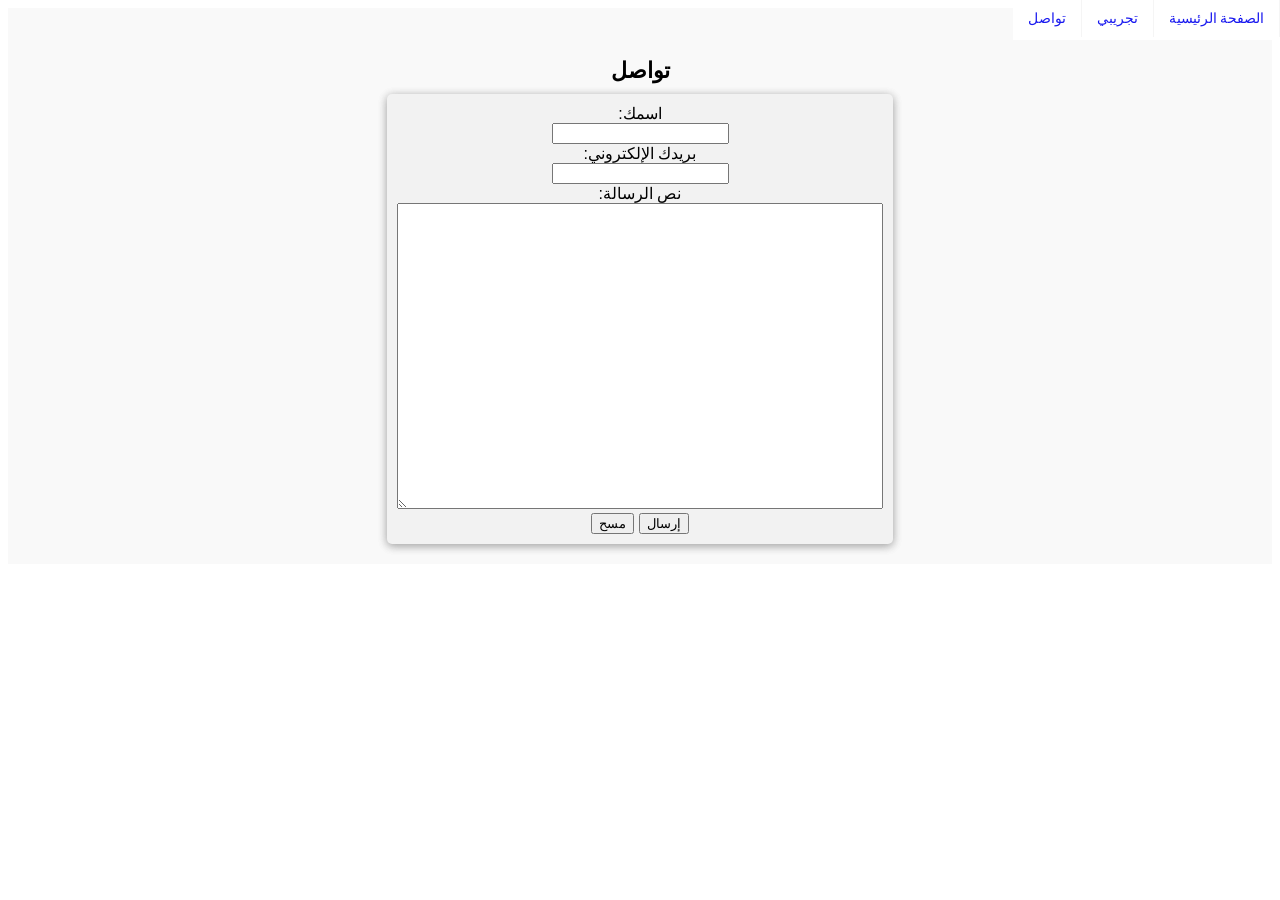
<file: contact.html>
<!DOCTYPE html>
<html dir="rtl" lang="ar">
   <head>
      <meta charset="utf-8">
      <meta name="viewport" content="width=device-width, initial-scale=1">

      <script src="js/links.js" type="text/javascript"></script>
      <link rel="stylesheet" type="text/css" href="css/menu.css">
      <link rel="stylesheet" type="text/css" media="screen and (max-width: 767px)" href="css/smallscreen.css">
      <link rel="stylesheet" type="text/css" media="screen and (min-width: 768px)" href="css/widescreen.css">

      <title></title>
   </head>
   <body onload="funclinks()">
      <navbar class="navbar-a">
         <input class="menu-btn" type="checkbox" id="menu-btn" />
         <label class="menu-icon" for="menu-btn"><span class="navicon"></span></label>
         <ul class="menu" id="links">
         </ul>
      </navbar>
<div class="container">
         <h1 class="space">
           تواصل
         </h1>
	<div class="whitebox">
<form action="https://formspree.io/f/xpwyyljp" method="POST">
      <div>
        <label for="name">اسمك:<br>
		<input type="text" name="name" required>
        </label>
      </div>
      <div>
        <label for="email">بريدك الإلكتروني:<br>
		<input type="email" name="_replyto" required>
        </label>
      </div>
      <div>
       <label>
         نص الرسالة:<br>
         <textarea name="message" rows="20" cols="35"></textarea>
       </label>
      </div>
      <div>
	<button type="submit">إرسال</button>
        <input type="reset" name="reset" value="مسح" />
      </div>
    </form>
    </div>
         <footer>
		<div>
		</div>
         </footer>
</div>
   </body>
</html>
</file>
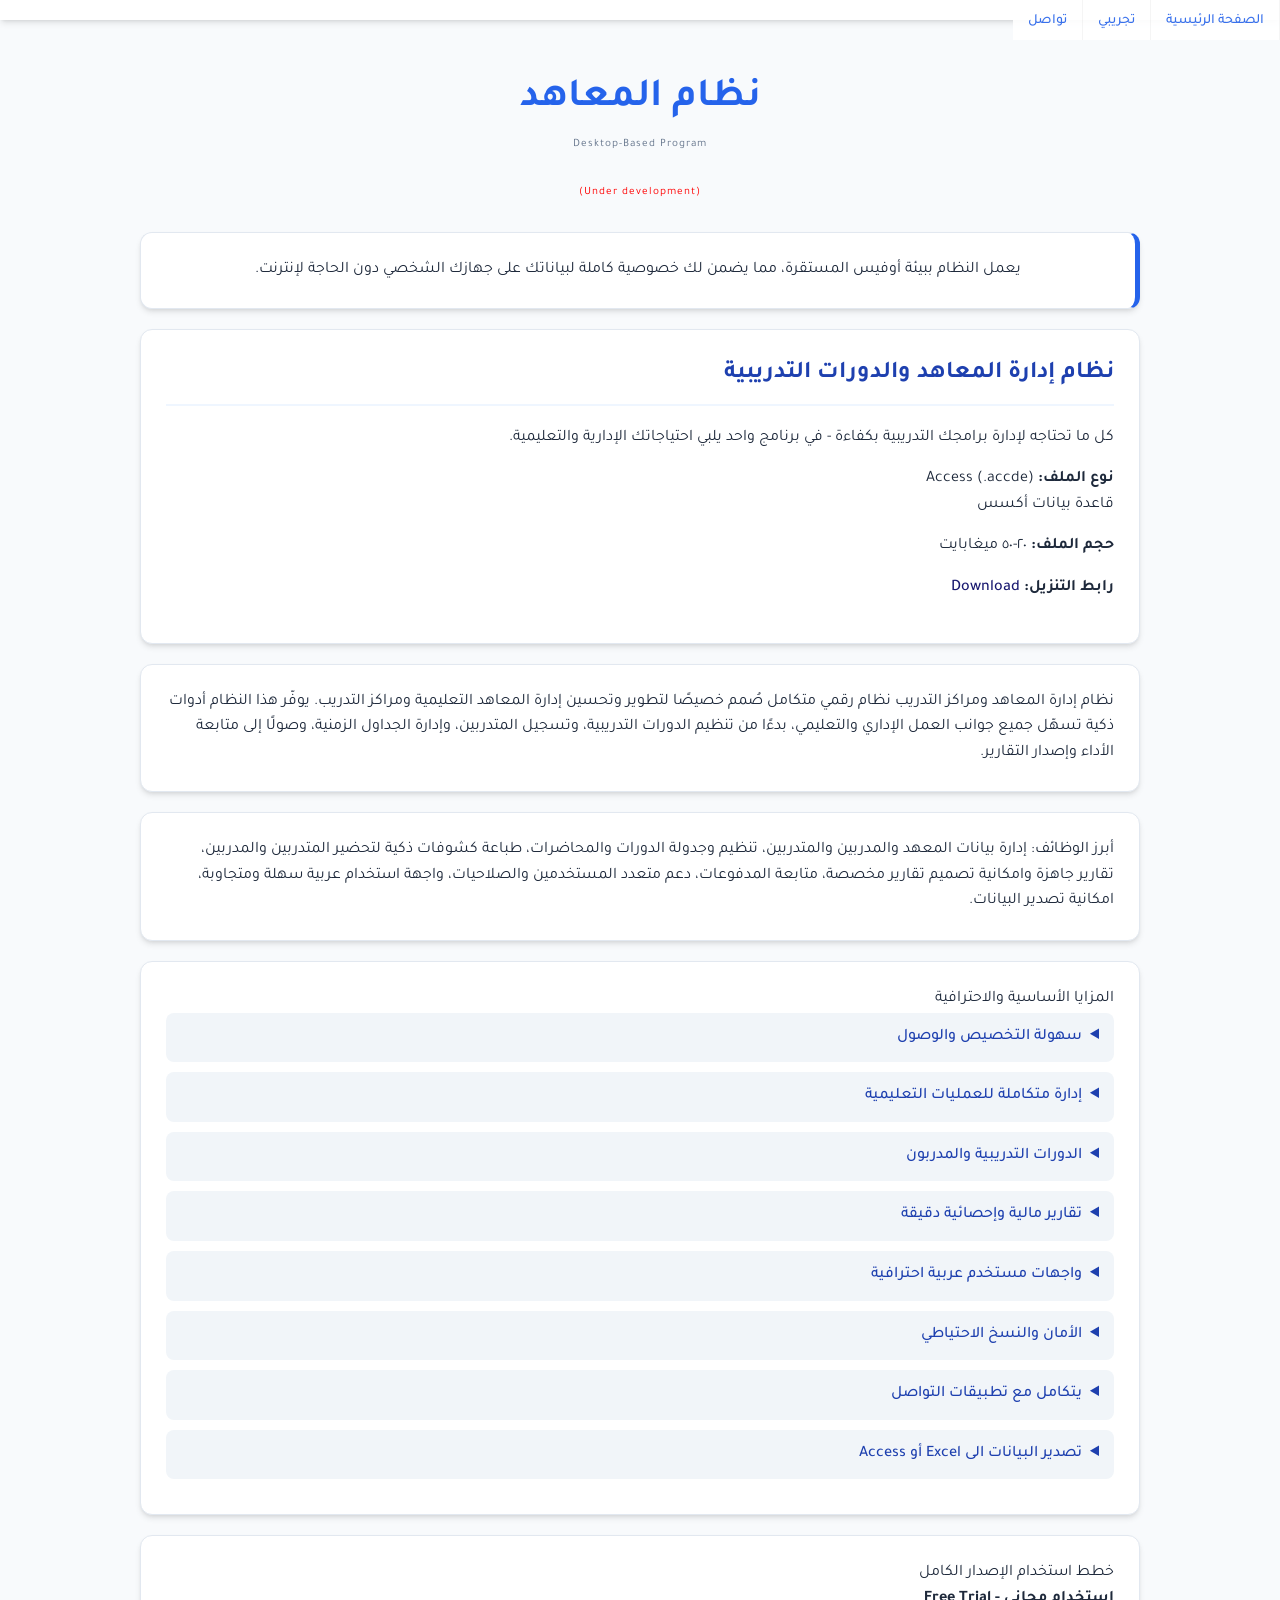
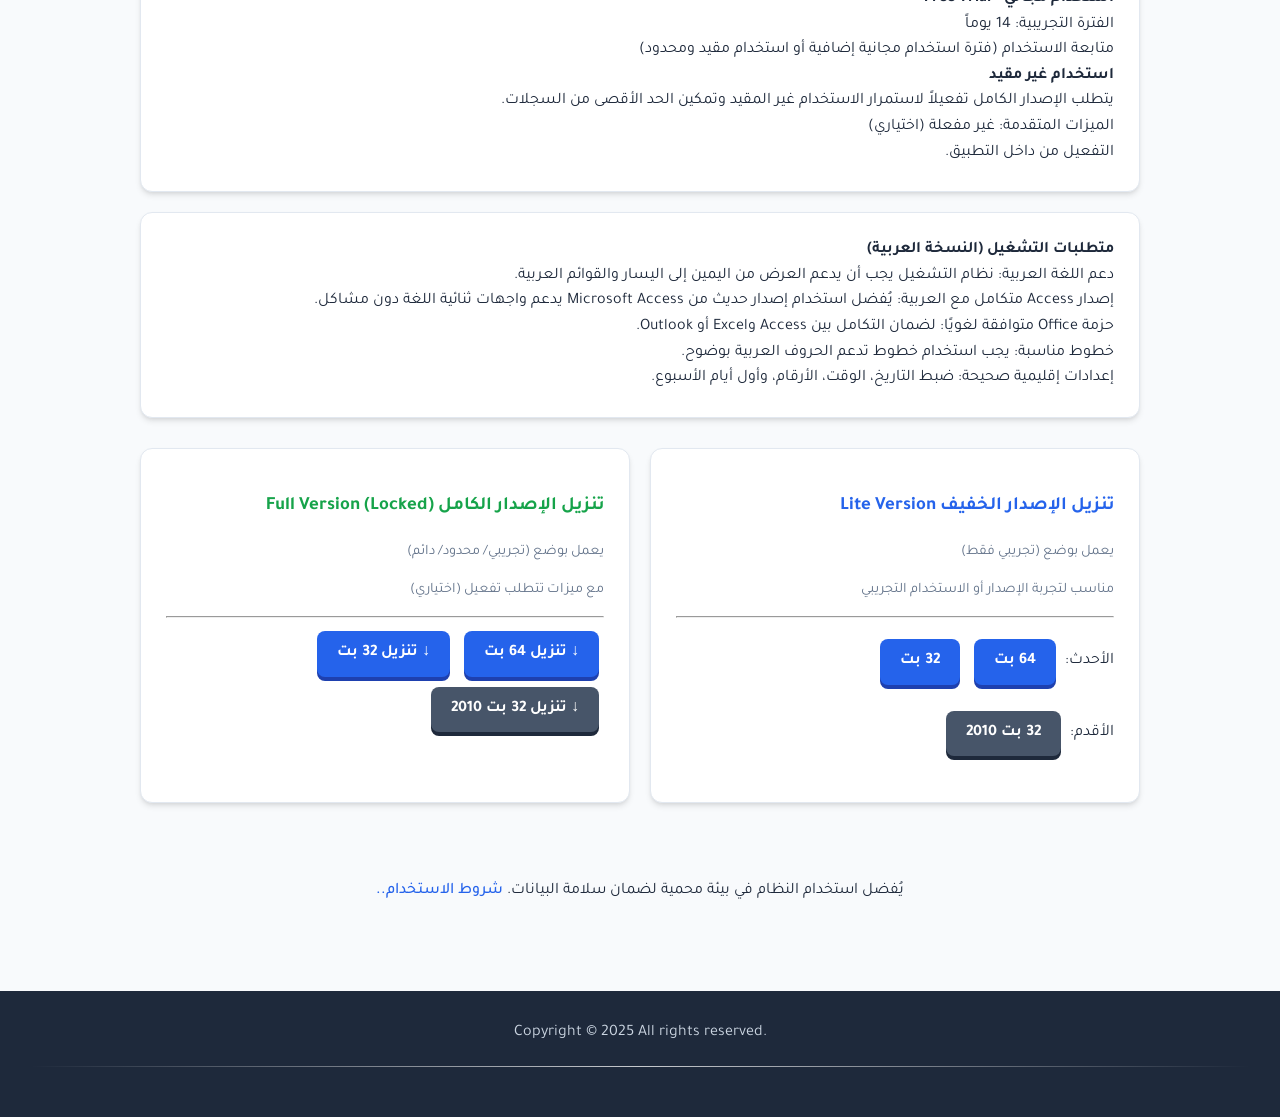
<file: d.html>
<!DOCTYPE html>
<html dir="rtl" lang="ar">
   <head>
      <meta charset="utf-8">
      <meta name="viewport" content="width=device-width, initial-scale=1">

      <script src="js/links.js" type="text/javascript"></script>
      <link rel="stylesheet" type="text/css" href="css/menu.css">
      <link rel="stylesheet" type="text/css" media="screen and (max-width: 767px)" href="css/smallscreen.css">
      <link rel="stylesheet" type="text/css" media="screen and (min-width: 768px)" href="css/widescreen.css">

      <title>Download</title>
   </head>
   <body onload="funclinks()">
      <navbar class="navbar-a">
         <input class="menu-btn" type="checkbox" id="menu-btn" />
         <label class="menu-icon" for="menu-btn"><span class="navicon"></span></label>
         <ul class="menu" id="links">
         </ul>
      </navbar>
<div class="container">
  <h1 class="space">
    التنزيل Download 
  </h1>
  <div class="whitebox">
    <form id="downloadForm" action="https://formspree.io/f/xpwyyljp" method="POST">
      <div>
        <label for="filename">اسم الملف:<br>
          <input type="text" name="filename" id="filename" readonly style="background-color: #e0e0e0;">
        </label>
      </div>
      <div>
        <label for="country">الدولة:<br>
          <select name="country" id="country" required>
            <option value="">-- اختر الدولة --</option>
            <option value="اليمن">اليمن</option>
            <option value="السعودية">السعودية</option>
            <option value="مصر">مصر</option>
            <option value="الإمارات">الإمارات</option>
            <option value="قطر">قطر</option>
            <option value="الكويت">الكويت</option>
            <option value="البحرين">البحرين</option>
            <option value="عمان">عمان</option>
            <option value="الأردن">الأردن</option>
            <option value="فلسطين">فلسطين</option>
            <option value="العراق">العراق</option>
            <option value="سوريا">سوريا</option>
            <option value="لبنان">لبنان</option>
            <option value="الجزائر">الجزائر</option>
            <option value="المغرب">المغرب</option>
            <option value="تونس">تونس</option>
            <option value="ليبيا">ليبيا</option>
            <option value="السودان">السودان</option>
            <option value="موريتانيا">موريتانيا</option>
            <option value="الصومال">الصومال</option>
            <option value="جزر_القمر">جزر القمر</option>
            <option value="Other">Other</option>
          </select>
        </label>
      </div>
      <br>
      <div>
        <button type="submit" disabled>بدء التنزيل</button>
      </div>
    </form>
  </div>
  <footer>
    <div></div>
  </footer>
</div>

<script>

  const params = new URLSearchParams(window.location.search);
  const file = params.get("file");
  if (file) {
    document.getElementById("filename").value = file;
  }
  const form = document.getElementById("downloadForm");
  form.addEventListener("submit", async function(e) {
    e.preventDefault();
    const data = new FormData(form);
    const response = await fetch(form.action, {
      method: form.method,
      body: data,
      headers: { 'Accept': 'application/json' }
    });
    if (response.ok) {
      window.location.href = file;
    } else {
      alert("حدث خطأ أثناء الإرسال، حاول مرة أخرى.");
    }
  });

window.addEventListener("load", function() {
  const filenameField = document.getElementById("filename");
  
  if (filenameField && filenameField.value.trim() === "") {
    window.location.href = "index.html";
  }
});
</script>
   </body>
</html>
</file>
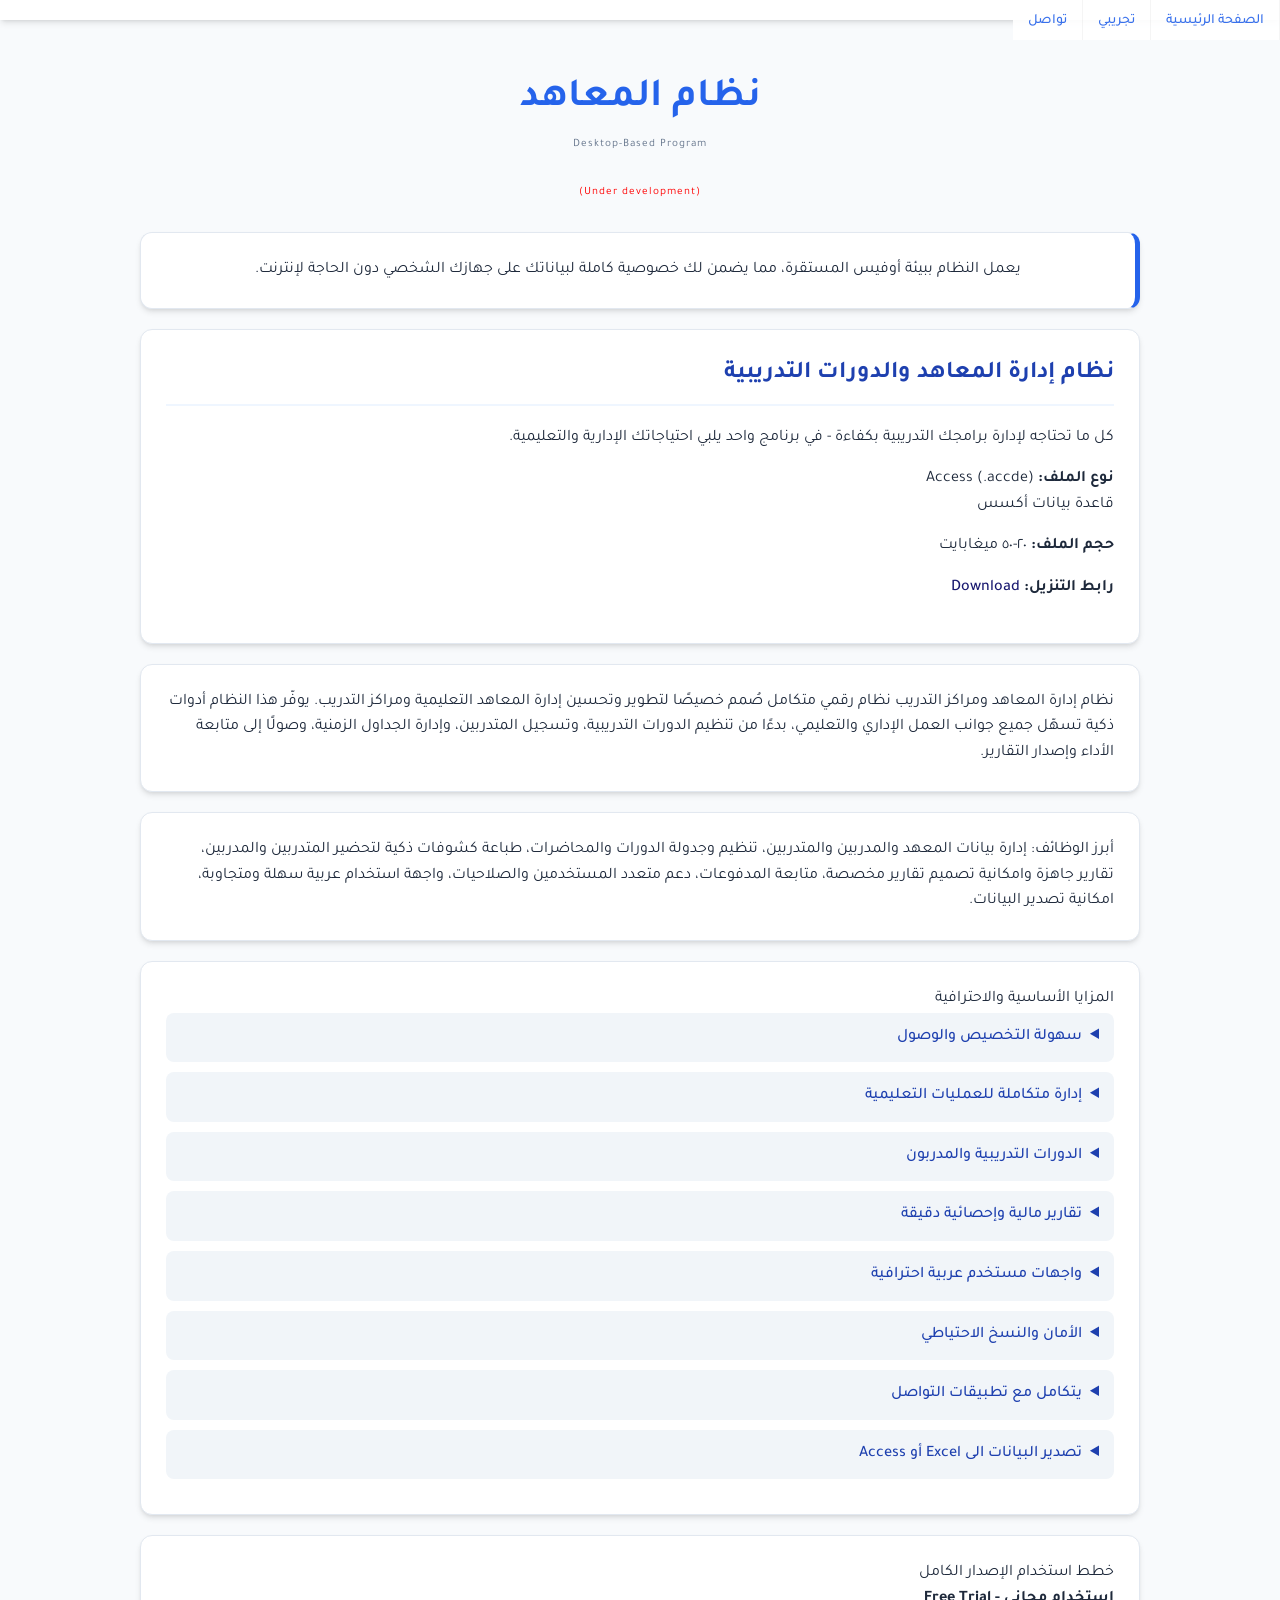
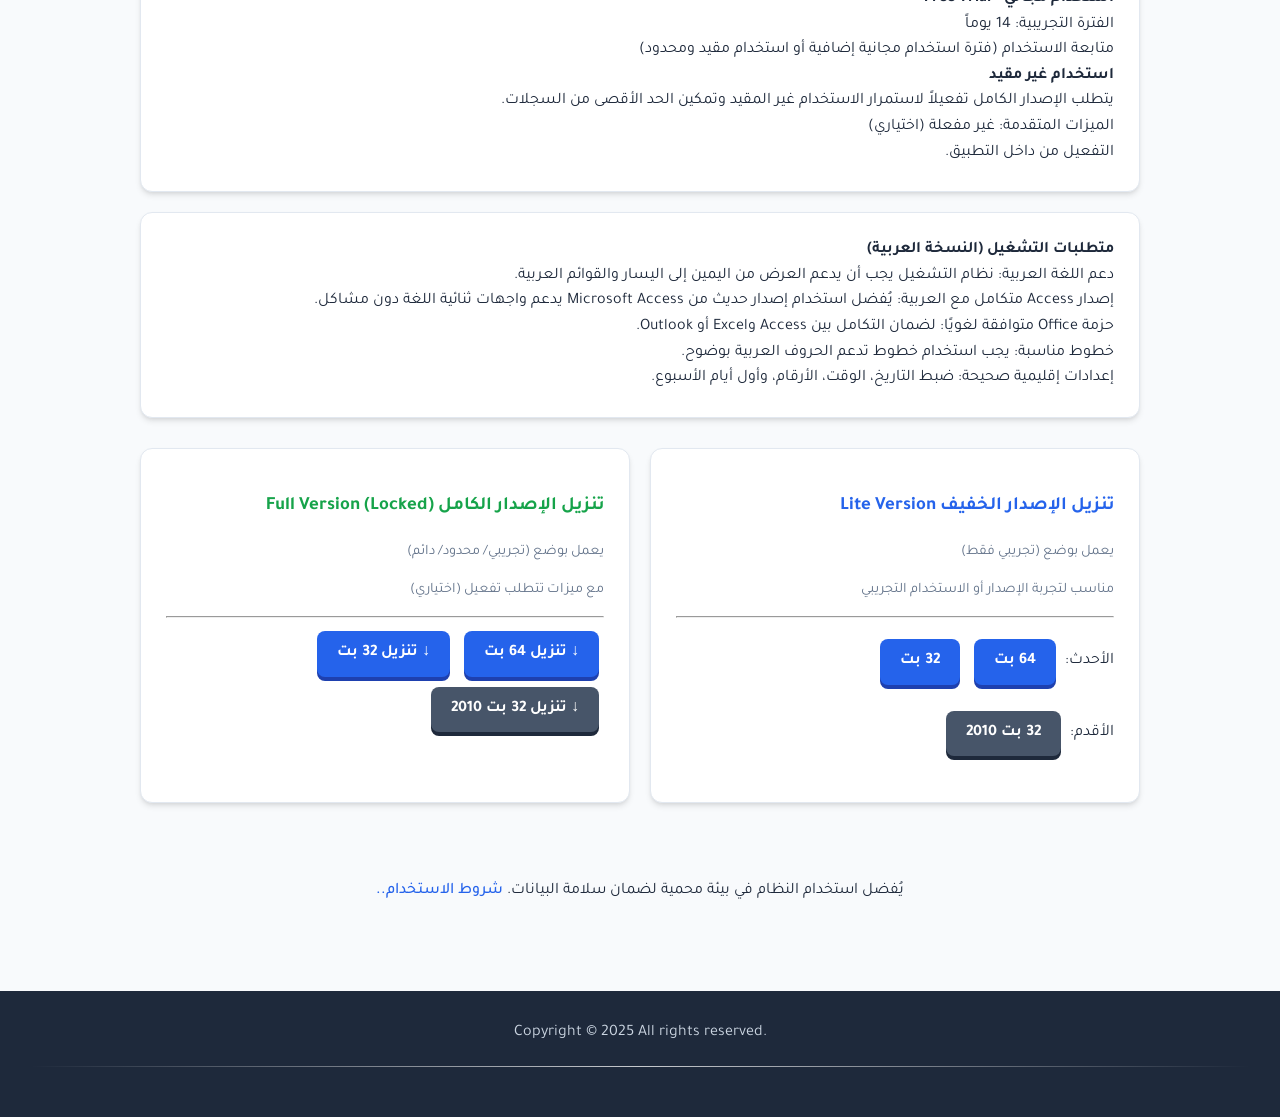
<file: download.html>
<!DOCTYPE html>
<html dir="rtl" lang="ar">
   <head>
      <meta charset="utf-8">
      <meta name="viewport" content="width=device-width, initial-scale=1">

      <script src="js/links.js" type="text/javascript"></script>
      <link rel="stylesheet" type="text/css" href="css/menu.css">
      <link rel="stylesheet" type="text/css" media="screen and (max-width: 767px)" href="css/smallscreen.css">
      <link rel="stylesheet" type="text/css" media="screen and (min-width: 768px)" href="css/widescreen.css">

      <title>Download</title>
   </head>
   <body onload="funclinks()">
      <navbar class="navbar-a">
         <input class="menu-btn" type="checkbox" id="menu-btn" />
         <label class="menu-icon" for="menu-btn"><span class="navicon"></span></label>
         <ul class="menu" id="links">
         </ul>
      </navbar>
<div class="container">
  <h1 class="space">
    التنزيل Download 
  </h1><h2 style="color: #ff0000">(تحت التطوير)</h2>
  <div class="whitebox">
    <form id="downloadForm" action="https://formspree.io/f/xpwyyljp" method="POST">
      <div>
        <label for="filename">الملف:<br>
          <select name="filename" id="filename">
            <option value="" selected disabled hidden>اختر ملف...</option>
            <option value="Inst64Bit16Ar.zip">64 بت (64Bit16)</option>
            <option value="Inst32Bit16Ar.zip">32 بت (32Bit16)</option>
            <option value="Inst32Bit14Ar.zip">2010 (32Bit14)</option>
          </select>
          <div id="filedate" style="font-size: 0.6rem;">جاري جلب البيانات...</div>
        </label>
      </div>
      <div>
        <label for="email">بريدك الإلكتروني:<br>
          <input type="email" name="_replyto" required>
        </label>
      </div>
      <div>
        <label for="country">الدولة:<br>
          <select name="country" id="country" required>
            <option value="">-- اختر الدولة --</option>
            <option value="اليمن">اليمن</option>
            <option value="السعودية">السعودية</option>
            <option value="مصر">مصر</option>
            <option value="الإمارات">الإمارات</option>
            <option value="قطر">قطر</option>
            <option value="الكويت">الكويت</option>
            <option value="البحرين">البحرين</option>
            <option value="عمان">عمان</option>
            <option value="الأردن">الأردن</option>
            <option value="فلسطين">فلسطين</option>
            <option value="العراق">العراق</option>
            <option value="سوريا">سوريا</option>
            <option value="لبنان">لبنان</option>
            <option value="الجزائر">الجزائر</option>
            <option value="المغرب">المغرب</option>
            <option value="تونس">تونس</option>
            <option value="ليبيا">ليبيا</option>
            <option value="السودان">السودان</option>
            <option value="موريتانيا">موريتانيا</option>
            <option value="الصومال">الصومال</option>
            <option value="جزر_القمر">جزر القمر</option>
            <option value="Other">Other</option>
          </select>
        </label>
      </div>
      <br>
      <div>
        <button type="submit" disabled>بدء التنزيل</button>
      </div>
    </form>
  </div>
  <footer>
    <div></div>
  </footer>
</div>

<script>
  const params = new URLSearchParams(window.location.search);
  const file = params.get("file");
  if (file) {
    document.getElementById("filename").value = file;
  }
  const form = document.getElementById("downloadForm");
  form.addEventListener("submit", async function(e) {
    e.preventDefault();
    const data = new FormData(form);
    const response = await fetch(form.action, {
      method: form.method,
      body: data,
      headers: { 'Accept': 'application/json' }
    });
    if (response.ok) {
      window.location.href = file;
    } else {
      alert("حدث خطأ أثناء الإرسال، حاول مرة أخرى.");
    }
  });

window.addEventListener("load", function() {
  const filenameField = document.getElementById("filename");
  
  if (filenameField && filenameField.value.trim() === "") {
    window.location.href = "index.html";
  }
});

async function updateFileDate() {
    const displayDiv = document.getElementById('filedate');
    const fileName = document.getElementById('filename').value;

    if (!fileName) return;

try {
  const response = await fetch(fileName, { method: 'HEAD' });
  const contentType = response.headers.get('Content-Type') || "";
  
  if (!response.ok || response.status === 404 || contentType.includes("text/html")) {
    displayDiv.innerHTML = "الملف غير موجود";
    return;
  }
  
  const jsonResponse = await fetch(fileName + '.json');
  const data = await jsonResponse.json();
  
  if (data[fileName]) {
    const dateObj = new Date(data[fileName]);
    const formattedDate = dateObj.toLocaleDateString('ar-EG', {
      year: 'numeric',
      month: 'long',
      day: 'numeric'
    });
    displayDiv.innerHTML = `آخر تحديث: <b>${formattedDate}</b>`;
  } else {
    displayDiv.innerHTML = "آخر تحديث #/#/#.";
  }
  
} catch (error) {
  displayDiv.innerHTML = "الملف غير موجود";
}
}
document.getElementById('filename').addEventListener('change', updateFileDate);
window.addEventListener('DOMContentLoaded', updateFileDate);
</script>
   </body>
</html>
</file>
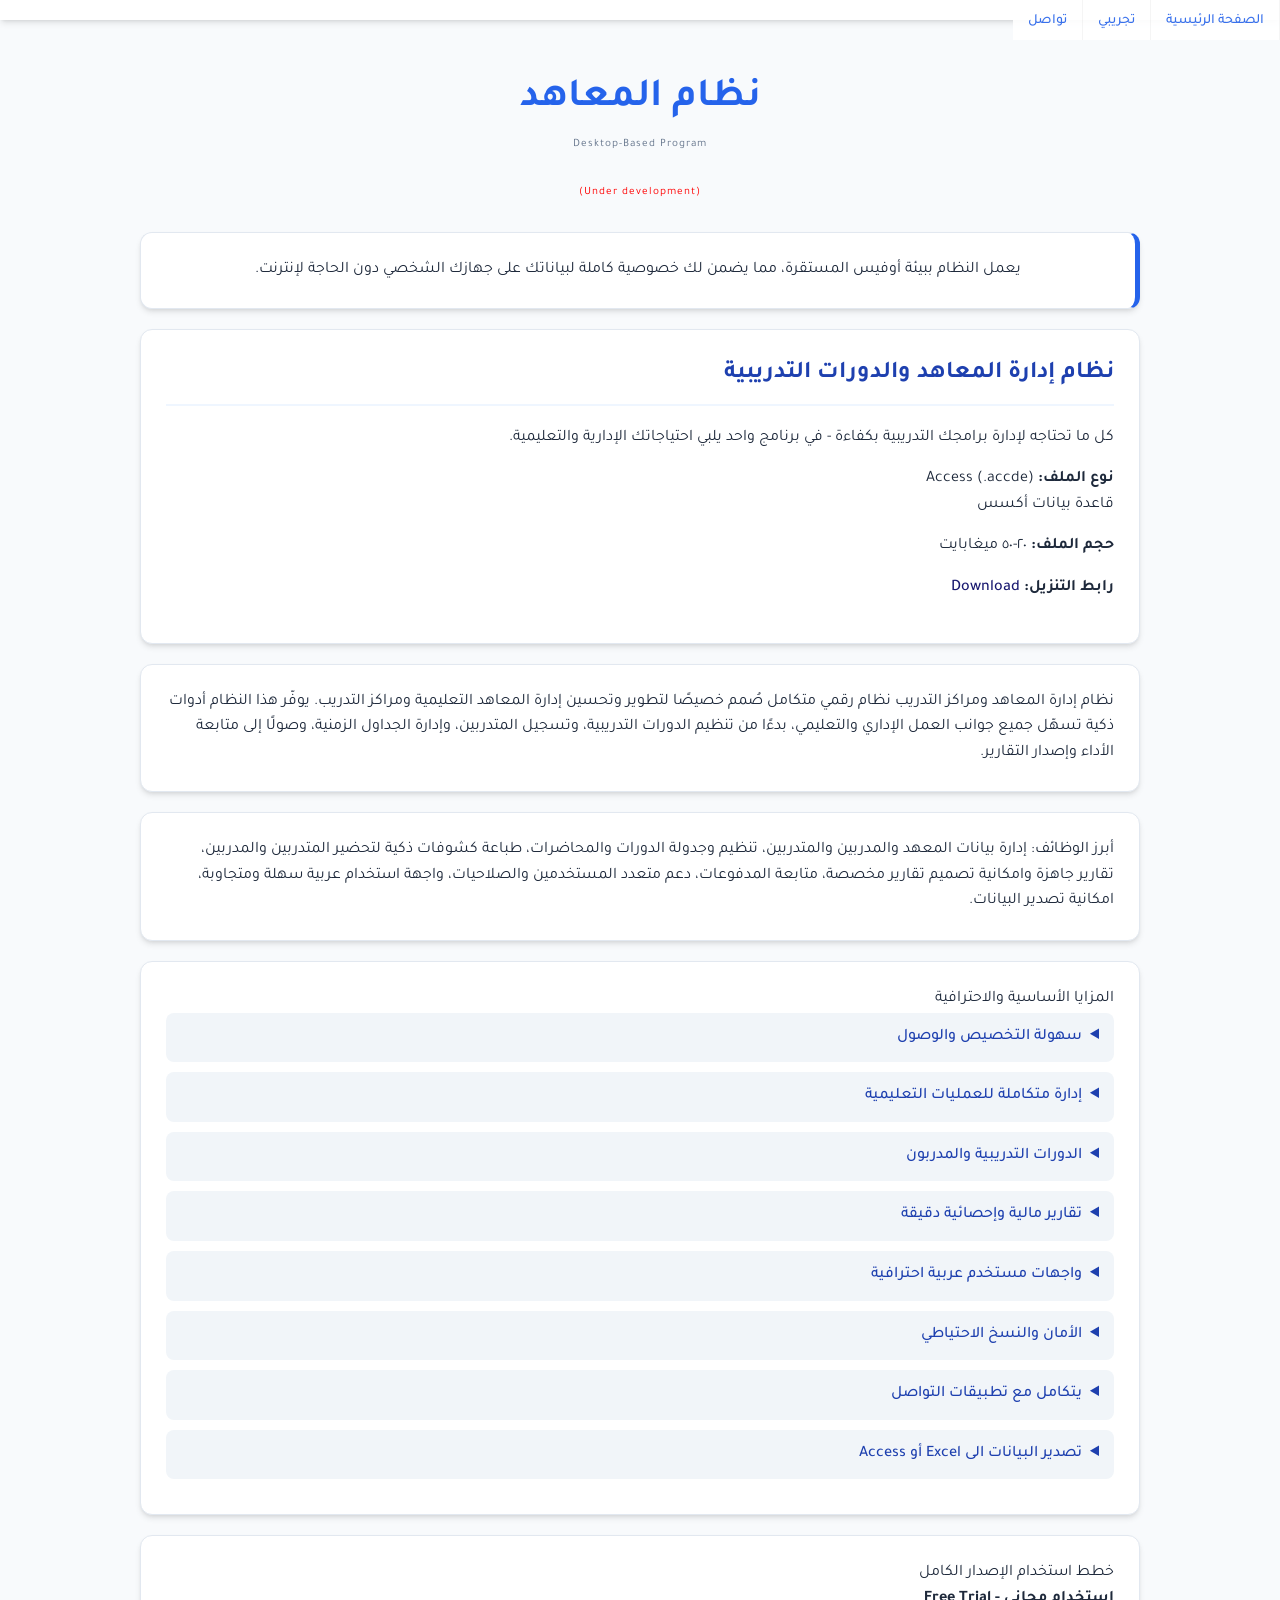
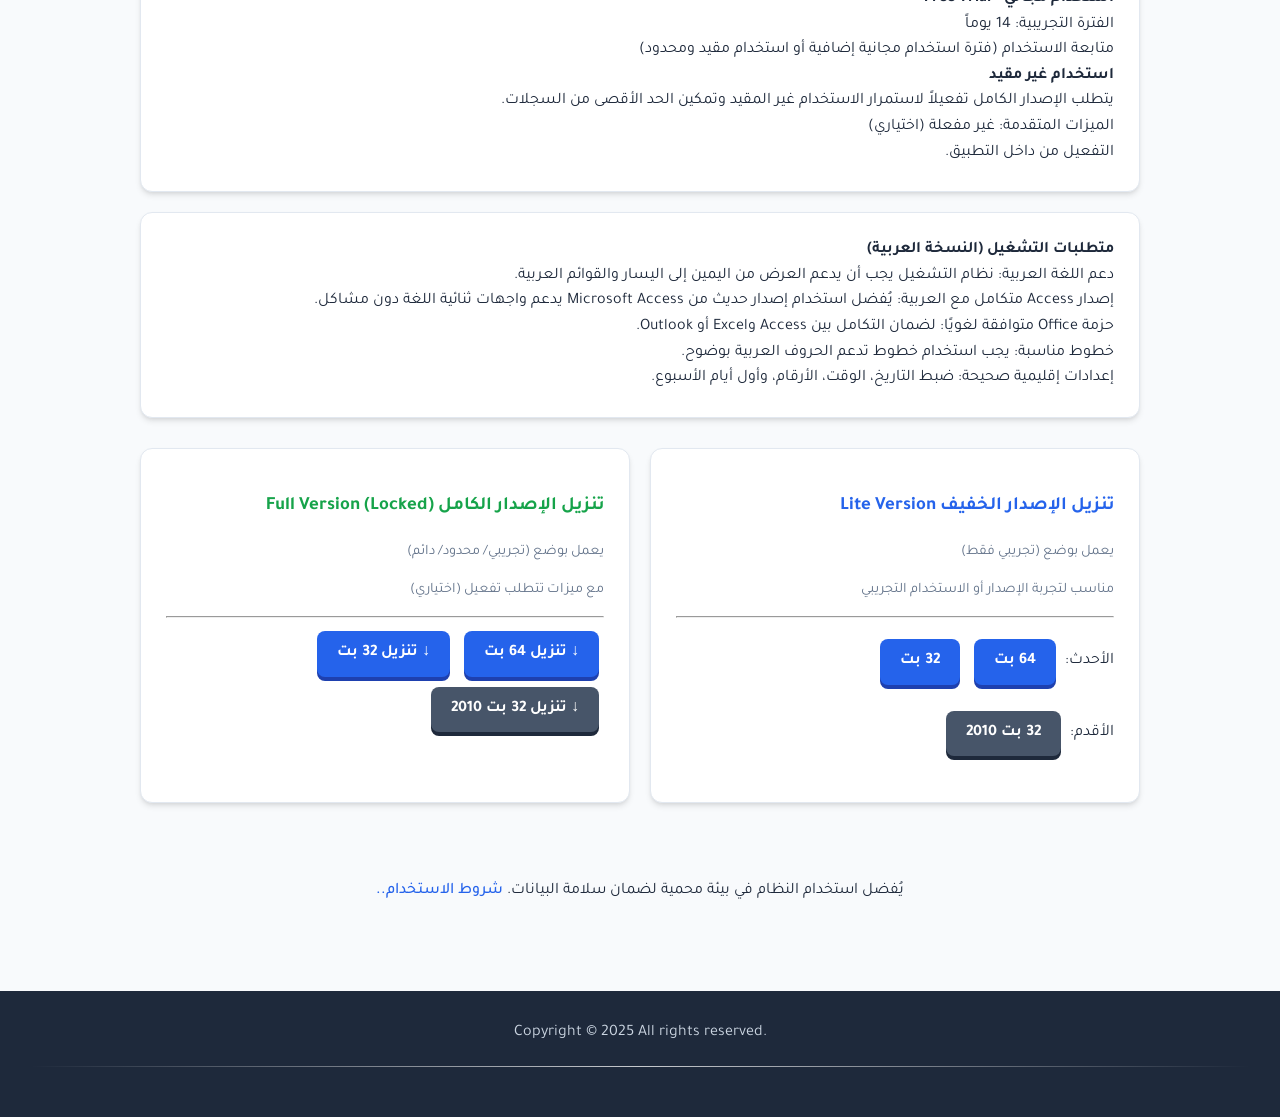
<file: reqactive.html>
<!DOCTYPE html>
<html dir="rtl" lang="ar">
   <head>

<script>
    location.replace("index.html");
</script>

      <meta name="viewport" content="width=device-width, initial-scale=1">
      <script src="js/links.js" type="text/javascript"></script>
      <link rel="stylesheet" type="text/css" href="css/menu.css">
      <link rel="stylesheet" type="text/css" media="screen and (max-width: 767px)" href="css/smallscreen.css">
      <link rel="stylesheet" type="text/css" media="screen and (min-width: 768px)" href="css/widescreen.css">

      <title></title>
   </head>
   <body onload="funclinks();">
    <nav>
      <navbar class="navbar-a">
        <input class="menu-btn" type="checkbox" id="menu-btn" />
        <label class="menu-icon" for="menu-btn"><span class="navicon"></span></label>
        <ul class="menu" id="links"></ul>
      </navbar>
    </nav>
<div class="container">
         <h1 class="space">
           طلب رمز تفعيل
         </h1>
	<div class="whitebox">
<form onsubmit="return validateRQ()" action="https://formspree.io/f/xpwyyljp" method="POST">
      <div>
          <label for="rq">رمز الطلب:<br>
              <input type="text" name="rq" id="rq" placeholder="أدخل رمز الطلب" required>
          </label>
          <a id="link1" href="#"></a>
      </div>
      <div>
        <label for="name">الاسم:<br>
		<input type="text" name="name" required>
        </label>
      </div>
      <div>
        <label for="email">البريد الإلكتروني:<br>
		<input type="email" name="_replyto" required>
        </label>
      </div>
      <div>
        <label for="country">الدولة:<br>
          <select name="country" id="country" required>
            <option value="">-- اختر الدولة --</option>
            <option value="اليمن">اليمن</option>
            <option value="السعودية">السعودية</option>
            <option value="مصر">مصر</option>
            <option value="الإمارات">الإمارات</option>
            <option value="قطر">قطر</option>
            <option value="الكويت">الكويت</option>
            <option value="البحرين">البحرين</option>
            <option value="عمان">عمان</option>
            <option value="الأردن">الأردن</option>
            <option value="فلسطين">فلسطين</option>
            <option value="العراق">العراق</option>
            <option value="سوريا">سوريا</option>
            <option value="لبنان">لبنان</option>
            <option value="الجزائر">الجزائر</option>
            <option value="المغرب">المغرب</option>
            <option value="تونس">تونس</option>
            <option value="ليبيا">ليبيا</option>
            <option value="السودان">السودان</option>
            <option value="موريتانيا">موريتانيا</option>
            <option value="الصومال">الصومال</option>
            <option value="جزر_القمر">جزر القمر</option>
            <option value="Other">Other</option>
          </select>
        </label>
      </div>
      <div>
  <label for="payment">اختر طرق الدفع المفضلة لديك:<br>
  <select id="payment" name="payment[]" multiple size="7" required>
      <option value="bank_transfer">تحويل بنكي</option>
      <option value="western_union">ويسترن يونيون</option>
      <option value="moneygram">موني جرام</option>
      <option value="hawala">حوالة عبر مكتب صرافة</option>
      <option value="Elect_pay">دفع إلكتروني</option>
      <option value="cryptocurrency">عملات رقمية</option>
      <option value="other">- - - آخر - - -</option>
  </select>
  </label>
      </div>
      <div>
       <label>
         المؤسسة التعليمية:<br>
         <input type="text" name="institute" placeholder="اسم المعهد" required>
       </label>
      </div>
      <div>
       <label>
         الموقع/ الصفحة:<br>
         <input dir="ltr" type="url" name="website" placeholder="https://" required>
       </label>
      </div>
      <div>
        <label>
          ملاحظات:<br>
          <input type="text" name="message">
        </label>
      </div>
      <br>
	<button type="submit">إرسال</button>
        <input type="reset" name="reset" value="مسح" />
    </form>
    </div>
         <footer>
		<div>
		</div>
         </footer>
</div>

  <script>
    function validateRQ() {
      const input = document.getElementById("rq").value.trim();
      if (!input.toUpperCase().startsWith("RQ")) {
        alert("رمز طلب التفعيل غير صحيح");
        return false;
}
      return true;
}

window.addEventListener("load", function() {
  const urlParams = new URLSearchParams(window.location.search);
  const rqValue = urlParams.get('rq');
  
  if (rqValue) {
    document.getElementById('rq').value = decodeURIComponent(rqValue);
  }
});

  document.addEventListener('DOMContentLoaded', function() {
    var link = document.getElementById('link1');
    
    link.addEventListener('click', function(event) {
      event.preventDefault();
      
      var qq = document.getElementById('rq').value;
      
      if (!qq) {
        alert('الرجاء إدخال قيمة');
        return;
      }
      
      var targetPage = qq.toLowerCase().includes('f') ? 'acf.html' : 'acm.html';
      
      var fullUrl = targetPage + '?rq=' + encodeURIComponent(qq);
      
      window.location.href = fullUrl;
    });
  });
  </script>
   </body>
</html>
</file>
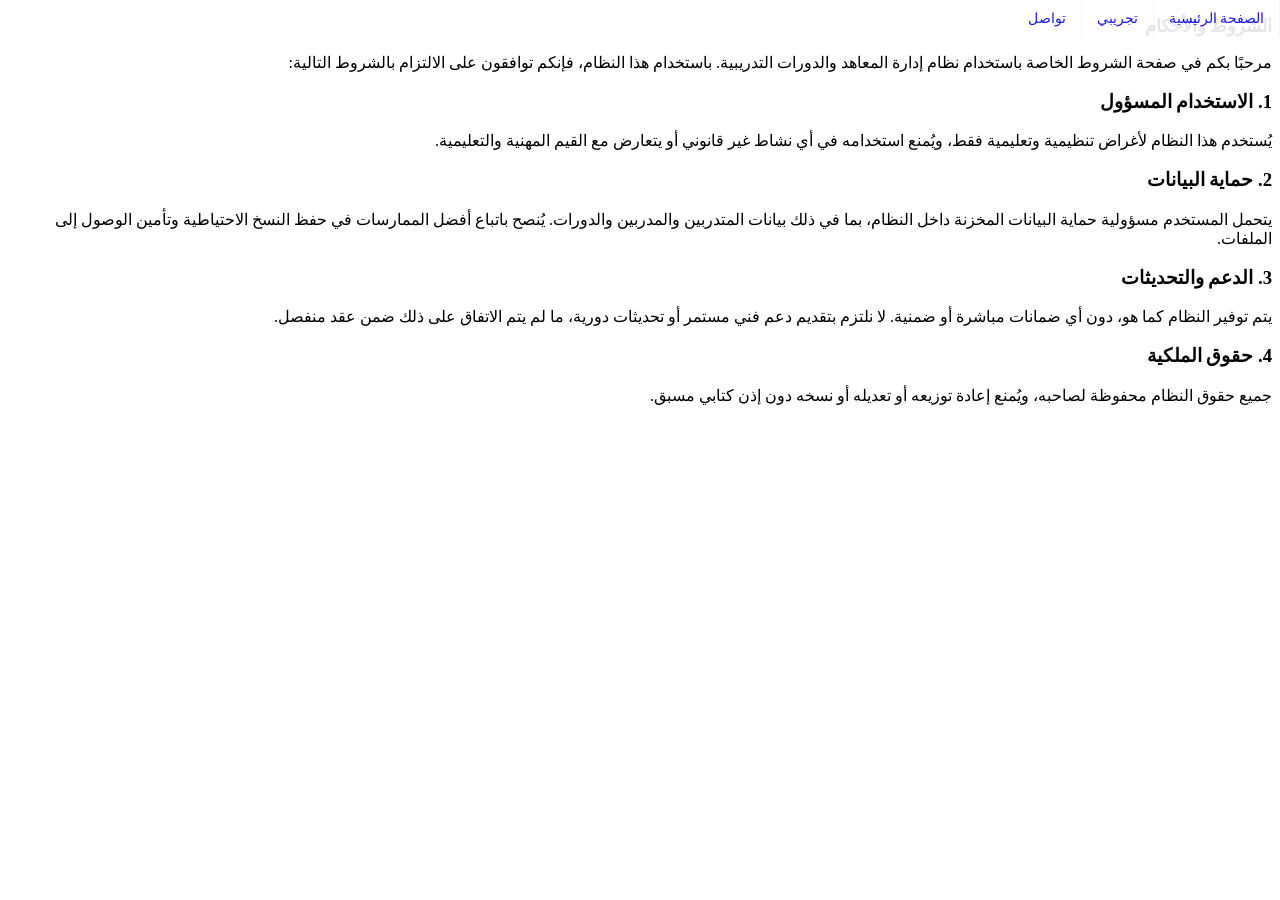
<file: terms.html>
<!DOCTYPE html>
<html dir="rtl" lang="ar">

   <head>
      <meta charset="utf-8">
      <meta name="viewport" content="width=device-width, initial-scale=1">

      <script src="js/links.js" type="text/javascript"></script>
      <link rel="stylesheet" type="text/css" href="css/menu.css">
      <link rel="stylesheet" type="text/css" media="screen and (max-width: 767px)" href="css/smallscreen.css">
      <link rel="stylesheet" type="text/css" media="screen and (min-width: 768px)" href="css/widescreen.css">

      <title>الشروط والأحكام</title>
   </head>
   <body onload="funclinks()">
      <navbar class="navbar-a">
         <input class="menu-btn" type="checkbox" id="menu-btn" />
         <label class="menu-icon" for="menu-btn"><span class="navicon"></span></label>
         <ul class="menu" id="links">
         </ul>
      </navbar>
         <header>
           <h2>الشروط والأحكام</h2>
         </header>
	<div>
  <p>مرحبًا بكم في صفحة الشروط الخاصة باستخدام نظام إدارة المعاهد والدورات التدريبية. باستخدام هذا النظام، فإنكم توافقون على الالتزام بالشروط التالية:</p>

  <h3>1. الاستخدام المسؤول</h3>
  <p>يُستخدم هذا النظام لأغراض تنظيمية وتعليمية فقط، ويُمنع استخدامه في أي نشاط غير قانوني أو يتعارض مع القيم المهنية والتعليمية.</p>

  <h3>2. حماية البيانات</h3>
  <p>يتحمل المستخدم مسؤولية حماية البيانات المخزنة داخل النظام، بما في ذلك بيانات المتدربين والمدربين والدورات. يُنصح باتباع أفضل الممارسات في حفظ النسخ الاحتياطية وتأمين الوصول إلى الملفات.</p>

  <h3>3. الدعم والتحديثات</h3>
  <p>يتم توفير النظام كما هو، دون أي ضمانات مباشرة أو ضمنية. لا نلتزم بتقديم دعم فني مستمر أو تحديثات دورية، ما لم يتم الاتفاق على ذلك ضمن عقد منفصل.</p>

  <h3>4. حقوق الملكية</h3>
  <p>جميع حقوق النظام محفوظة لصاحبه، ويُمنع إعادة توزيعه أو تعديله أو نسخه دون إذن كتابي مسبق.</p>
  </div>
</body>
</html>
</file>
<file: css/menu.css>
navbar {
  position: absolute;
  z-index: 100;
}

navbar ul {
  top: 0;
  margin: 0;
  padding: 0;
  list-style: none;
  overflow: hidden;
  background-color: #fff;
  opacity: 0.9;
}

navbar li a {
  display: block;
  padding: 6px 10px;
  border-right: 1px solid #f4f4f4;
  text-decoration: none;
}

section a:link {
  color: midnightblue;
}

section a:visited {
  color: saddlebrown;
}

section a:hover {
  color: dodgerblue;
}

section a:active {
  color: blue;
}

navbar li a:hover,
navbar .menu-btn:hover {
  background-color: #f4f4f4;
}

navbar .logo {
  display: block;
  float: right;
  font-size: 2em;
  padding: 10px 20px;
  text-decoration: none;
}

/* menu */

navbar .menu {
  clear: both;
  max-height: 0;
  transition: max-height .2s ease-out;
  width: 200px;
}

/* menu icon */

navbar .menu-icon {
  cursor: pointer;
  display: inline-block;
  float: right;
  padding: 28px 20px;
  position: relative;
  user-select: none;
}

navbar .menu-icon .navicon {
  background: #333;
  display: block;
  height: 2px;
  position: relative;
  transition: background .2s ease-out;
  width: 18px;
}

navbar .menu-icon .navicon:before,
navbar .menu-icon .navicon:after {
  background: #333;
  content: '';
  display: block;
  height: 100%;
  position: absolute;
  transition: all .2s ease-out;
  width: 100%;
}

navbar .menu-icon .navicon:before {
  top: 5px;
}

navbar .menu-icon .navicon:after {
  top: -5px;
}

/* menu btn */

navbar .menu-btn {
  display: none;
}

navbar .menu-btn:checked ~ .menu {
  max-height: 100%;
}

navbar .menu-btn:checked ~ .menu-icon .navicon {
  background: transparent;
}

navbar .menu-btn:checked ~ .menu-icon .navicon:before {
  transform: rotate(-45deg);
}

navbar .menu-btn:checked ~ .menu-icon .navicon:after {
  transform: rotate(45deg);
}

navbar .menu-btn:checked ~ .menu-icon:not(.steps) .navicon:before,
navbar .menu-btn:checked ~ .menu-icon:not(.steps) .navicon:after {
  top: 0;
}


@media (min-width: 768px) {
  .navbar-a {
    position: fixed;
    top: 0px;
    right: 0px;
    z-index: 1000;
}
 navbar li {
    top: 0;
    float: right;
  }
  navbar li a {
    padding:10px 15px;
  }
  navbar .menu {
    clear: none;
    float: right;
    width: 100%;
    height: 40px;
    font-size: 14px;
    max-height: none;
  }
  navbar .menu-icon {
    display: none;
  }
 }
</file>
<file: css/pages.css>
:root {
            --primary-color: #2563eb;
            --secondary-color: #1e40af;
            --bg-color: #f8fafc;
            --text-main: #1e293b;
            --text-light: #64748b;
            --white: #ffffff;
            --shadow: 0 4px 6px -1px rgb(0 0 0 / 0.1), 0 2px 4px -2px rgb(0 0 0 / 0.1);
            --transition: all 0.3s ease;
        }

        body {
            font-family: 'Tajawal', sans-serif;
            background-color: var(--bg-color);
            color: var(--text-main);
            margin: 0;
            line-height: 1.6;
        }

        .container {
            max-width: 1000px;
            margin: 0 auto;
            padding: 20px;
        }

        h1.space {
            color: var(--primary-color);
            font-size: 2.5rem;
            margin-bottom: 5px;
            text-align: center;
            font-weight: 700;
        }

        sup {
            display: block;
            text-align: center;
            color: var(--text-light);
            font-size: 0.7rem;
            margin-bottom: 30px;
            letter-spacing: 1px;
        }

        .whitebox {
            background: var(--white);
            padding: 25px;
            border-radius: 12px;
            box-shadow: var(--shadow);
            margin-bottom: 20px;
            border: 1px solid #e2e8f0;
            transition: var(--transition);
        }

        .whitebox:hover {
            transform: translateY(-5px);
            box-shadow: 0 10px 15px -3px rgb(0 0 0 / 0.1);
        }

        h2 {
            color: var(--secondary-color);
            border-bottom: 2px solid #eff6ff;
            padding-bottom: 10px;
            margin-top: 0;
        }

        details {
            background: #f1f5f9;
            margin-bottom: 10px;
            padding: 12px 15px;
            border-radius: 8px;
            cursor: pointer;
            transition: var(--transition);
        }

        details[open] {
            background: #fff;
            border: 1px solid var(--primary-color);
        }

        summary {
            font-weight: 500;
            color: var(--secondary-color);
            outline: none;
        }

        details p {
            padding-top: 10px;
            font-size: 0.95rem;
            color: var(--text-main);
        }

        #download {
            display: grid;
            grid-template-columns: 1fr 1fr;
            gap: 20px;
            margin-top: 30px;
        }

        @media (max-width: 768px) {
            #download { grid-template-columns: 1fr; }
        }

        .btn {
            display: inline-block;
            background: var(--primary-color);
            color: white !important;
            padding: 10px 20px;
            border-radius: 8px;
            text-decoration: none;
            font-weight: bold;
            margin: 5px;
            transition: var(--transition);
            border: none;
            box-shadow: 0 4px 0px #1e40af;
        }

        .btn:hover {
            background: var(--secondary-color);
            transform: translateY(2px);
            box-shadow: 0 2px 0px #1e40af;
        }

        #Gbtn {
            background: #475569;
            box-shadow: 0 4px 0px #1e293b;
        }

        a {
            color: var(--primary-color);
            text-decoration: none;
            font-weight: 500;
        }

        a:hover {
            text-decoration: underline;
        }

        footer {
            background: #1e293b;
            color: #cbd5e1;
            padding: 30px;
            text-align: center;
            margin-top: 50px;
        }

        .hr-shadow {
            border: 0;
            height: 1px;
            background-image: linear-gradient(to right, rgba(255,255,255,0), rgba(255,255,255,0.75), rgba(255,255,255,0));
            margin: 20px 0;
        }

        nav {
            background: var(--white);
            box-shadow: var(--shadow);
            padding: 10px 0;
            position: sticky;
            top: 0;
            z-index: 1000;
        }
        
        #download:target {
        animation: light-blink 1.5s ease-out;
        }

        @keyframes light-blink {
            0% { background-color: transparent; }
            50% { background-color: rgba(255, 235, 59, 0.3); }
            100% { background-color: transparent; }
        }
</file>
<file: css/smallscreen.css>
* {
	box-sizing: border-box;
}

.space {
  margin-top: 50px;
  margin-bottom: 0px;
}

h1 {
  font-size: 22px;
}

h2 {
  font-size: 18px;
}

.container {
      display: flex;
      justify-content: center;
      align-items: center;
      _height: 100vh;
      flex-direction: column;
      margin: 0;
      padding: 0;
      box-sizing: border-box;
      background-color: #f9f9f9;
      font-family: Arial, sans-serif;
      overflow-x: hidden;
}

section {
	text-align: center;
	width: 100%;
}

.whitebox {
	position: relative;
	text-align: center;
	padding: 10px;
	margin: 10px 10px 10px 10px;
	display: inline-block;
	box-shadow: 0px 2px 10px rgba(0, 0, 0, 0.2), 0px 2px 10px rgba(0, 0, 0, 0.2);
	width: 90%;
	height: 100%;
	border-radius: 5px;
	background-color: #f2f2f2;
}

footer {
	text-align: center;
	margin-top: 10px;
	width: calc(100% - 2px);
	height: 100%;
	color: black;
	font-size: 12px;	
}

textarea {
	width: 100%;
}

.hr-shadow {
	border: none;
	height: 2px;
	background-color: #ccc;
	box-shadow: 0 1px 3px rgba(0, 0, 0, 0.2);
}

#sociallinks a:link {
  color: black;
}

#sociallinks a:visited {
  color: black;
}

#sociallinks a:hover {
  color: black;
}

#sociallinks a:active {
  color: black;
}

details {
  border: 1px solid lightgrey;
  border-radius: 4px;
  padding: 0.5em 0.5em 0;
}

summary {
  font-weight: bold;
  margin: -0.5em -0.5em 0;
  padding: 0.5em;
}

details[open] {
  padding: 0.5em;
}

details[open] summary {
  border-bottom: 1px solid lightgrey;
  margin-bottom: 0.5em;
}

  .btn {
    display: inline-block;
    padding: 1px 2px; 
    background-color: darkseagreen;
    color: black;
    text-decoration: none;
    border-radius: 6px;
    transition: background-color 0.3s ease;
  }

  .btn:hover {
    background-color: lightskyblue;
  }
  
  #Gbtn {
    background-color: lightgrey;
  }
</file>
<file: css/widescreen.css>
* {
	box-sizing: border-box;
}

.space {
  margin-top: 50px;
  margin-bottom: 0px;
}

h1 {
  font-size: 22px;
}

h2 {
  font-size: 18px;
}

.container {
      display: flex;
      justify-content: center;
      align-items: center;
      _height: 100vh;
      flex-direction: column;
      margin: 0;
      padding: 0;
      box-sizing: border-box;
      background-color: #f9f9f9;
      font-family: Arial, sans-serif;
      overflow-x: hidden;
}

section {
	text-align: center;
	width: 100%;
}

.content div{
	width: 90%;	
}

.whitebox {
	position: relative;
	text-align: center;
	padding: 10px;
	margin: 10px 10px 10px 10px;
	display: inline-block;
	box-shadow: 0px 2px 10px rgba(0, 0, 0, 0.2), 0px 2px 10px rgba(0, 0, 0, 0.2);
	width: 40%;
	height: 100%;
	border-radius: 5px;
	background-color: #f2f2f2;
}

footer {
	text-align: center;
	margin-top: 10px;
	width: calc(100% - 10px);
	height: 100%;
	color: black;
	font-size: 12px;
}

textarea {
	width: 100%;
}

.hr-shadow {
  border: none;
  height: 2px;
  background-color: #ccc;
  box-shadow: 0 1px 3px rgba(0, 0, 0, 0.2);
}

#sociallinks a:link {
  color: black;
}

#sociallinks a:visited {
  color: black;
}

#sociallinks a:hover {
  color: black;
}

#sociallinks a:active {
  color: black;
}

details {
  border: 1px solid lightgrey;
  border-radius: 4px;
  padding: 0.5em 0.5em 0;
}

summary {
  font-weight: bold;
  margin: -0.5em -0.5em 0;
  padding: 0.5em;
}

details[open] {
  padding: 0.5em;
}

details[open] summary {
  border-bottom: 1px solid lightgrey;
  margin-bottom: 0.5em;
}

  .btn {
    display: inline-block;
    padding: 1px 2px; 
    background-color: darkseagreen;
    color: black;
    text-decoration: none;
    border-radius: 6px;
    transition: background-color 0.3s ease;
  }

  .btn:hover {
    background-color: lightskyblue;
  }
  
    #Gbtn {
    background-color: lightgrey;
  }
</file>
